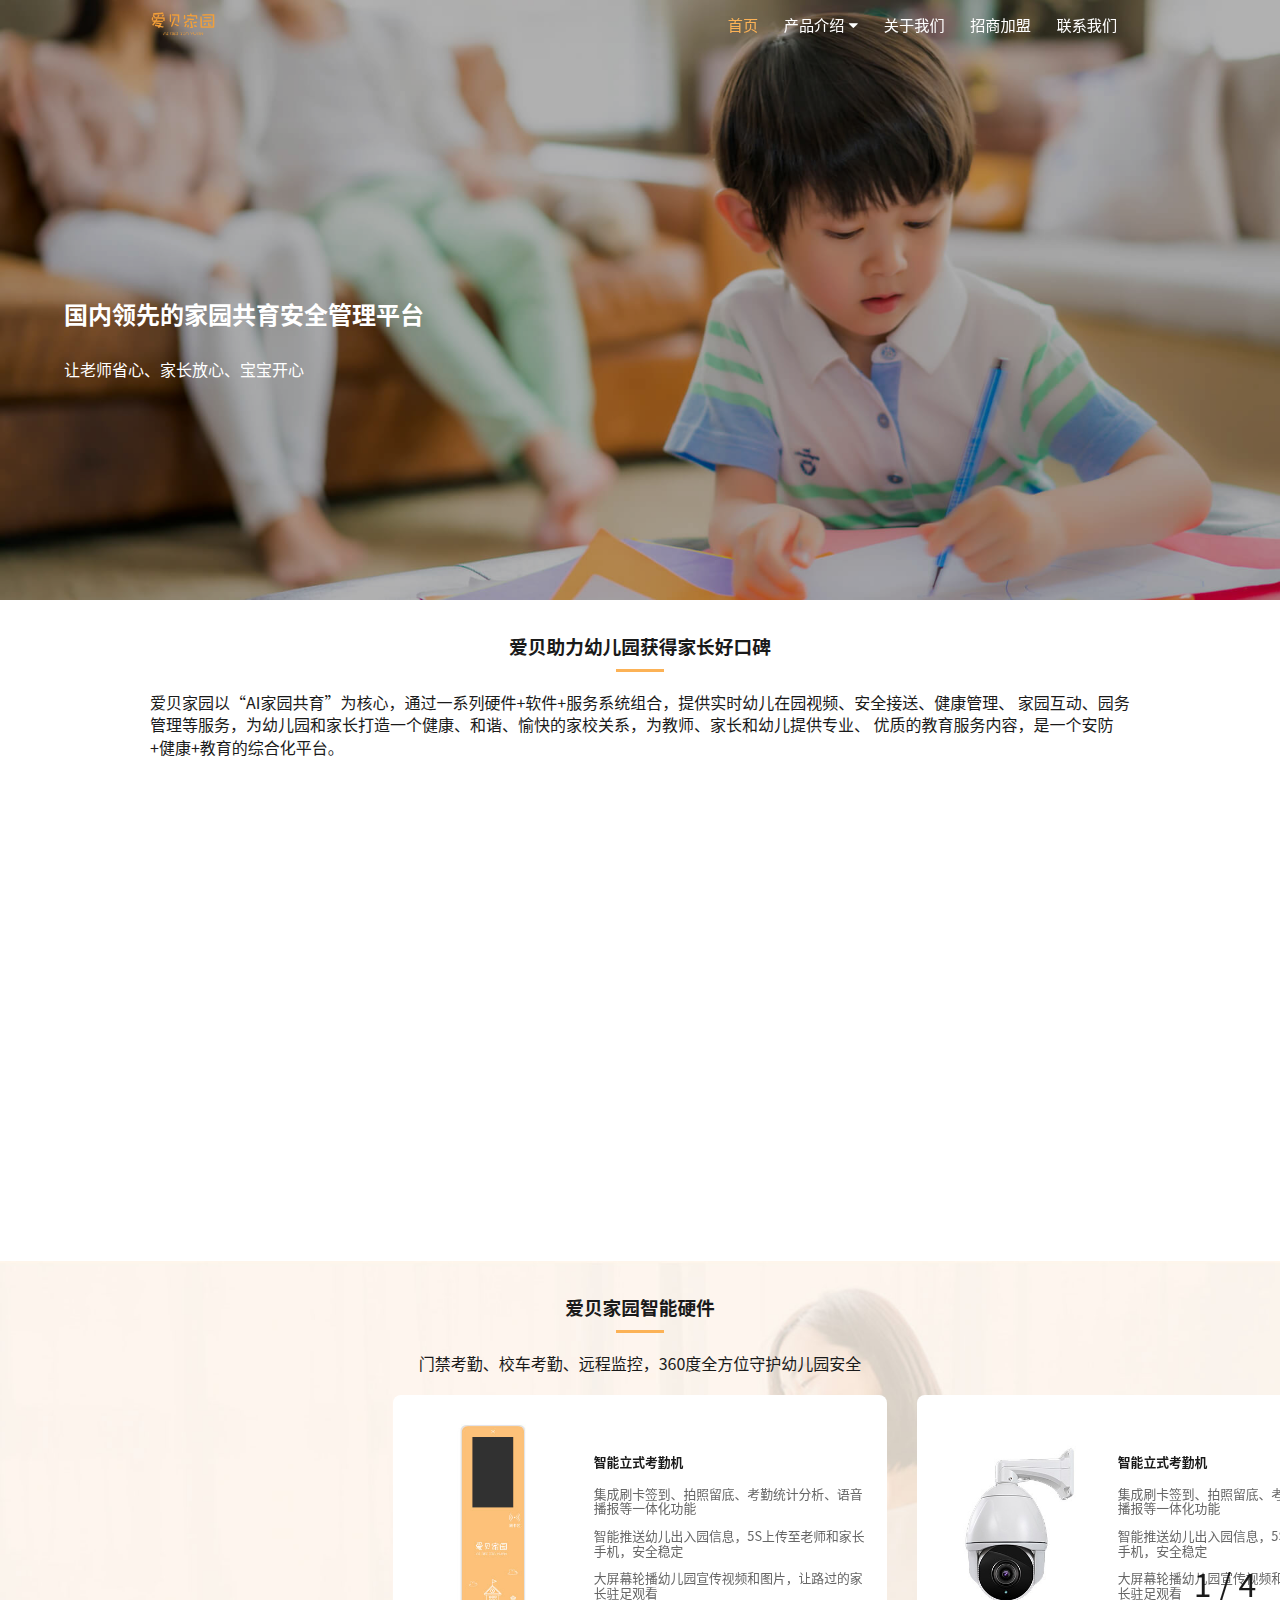
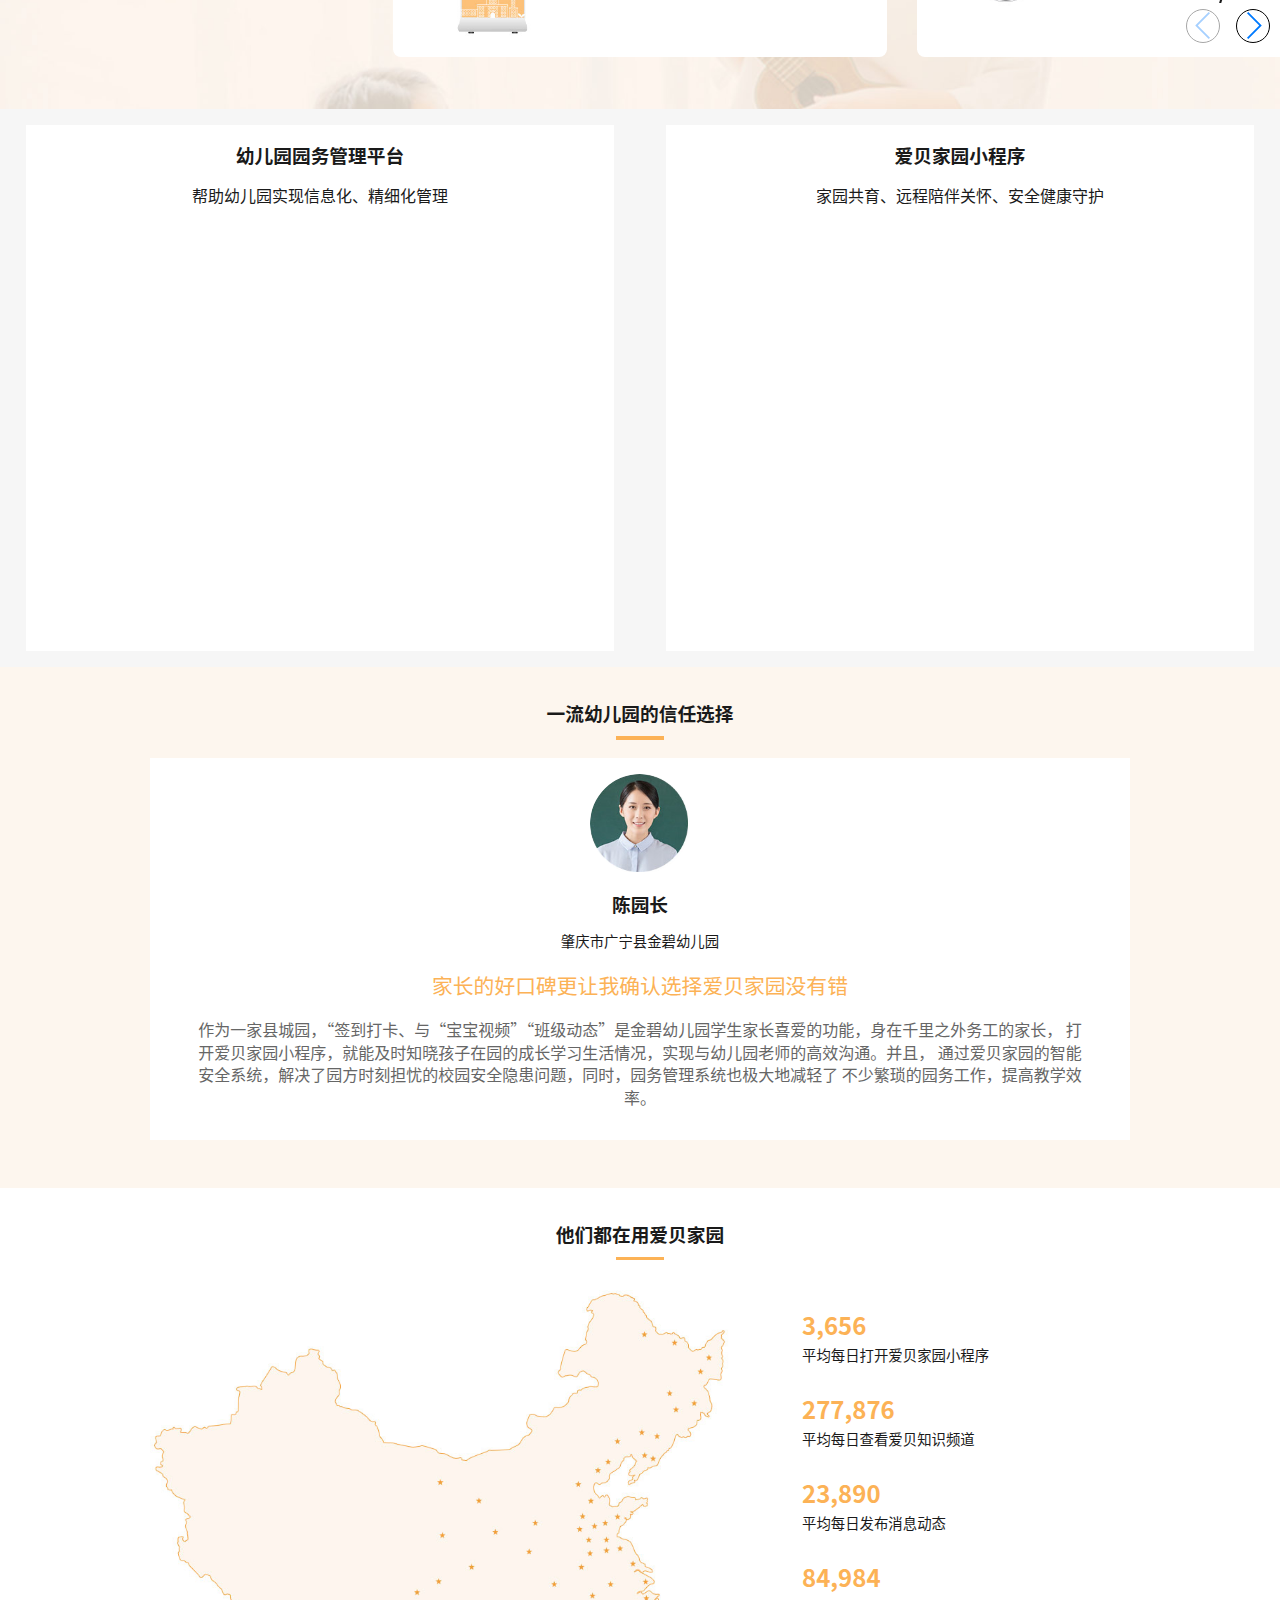
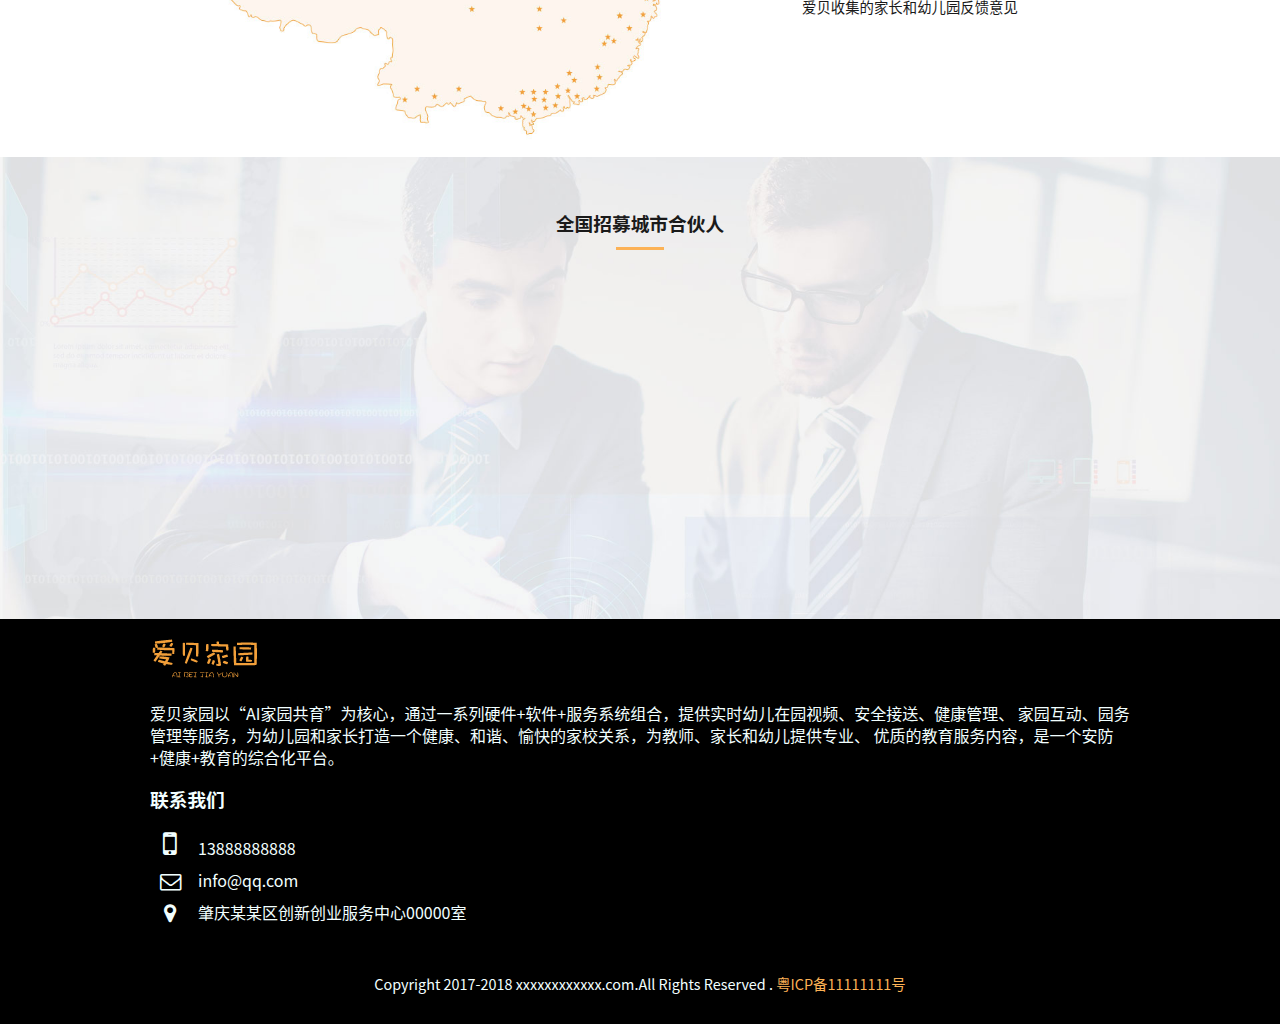
<file: index.html>
<!DOCTYPE html>
<html lang="en">
<head>
    <meta charset="UTF-8">
    <meta name="viewport" content="width=device-width, initial-scale=1.0">
    <meta http-equiv="X-UA-Compatible" content="ie=edge">
    <title>爱贝家园——国内口碑最佳的幼教+家园共育安全管理平台</title>
    <meta name="description" content="爱贝家园，幼教小程序，幼教，爱贝，是集幼儿园远程监控、学生打卡考勤、教师打卡考勤、校园通知、校园新闻、作业、食谱等一身的家园、家校互动平台，为家长与老师提供交流平台，让家长时刻都陪伴在宝贝身边，共同成长。">
    <meta name="keywords" content="爱贝家园，幼教小程序，幼教，爱贝,智慧幼儿园,家园互动,家园共育,家校互动,宝贝在线,幼儿园监控,幼儿园远程监控,幼儿园管理系统,幼儿园,智慧幼儿园，幼儿园平台">
    <link href="http://netdna.bootstrapcdn.com/font-awesome/4.7.0/css/font-awesome.min.css" rel="stylesheet">
    <link rel="stylesheet" href="./css/normalize.css">
    <link rel="stylesheet" href="./css/swiper.min.css">
    <link rel="stylesheet" href="./css/reset.css">
    <link rel="stylesheet" href="./css/index.css">
    <link rel="icon" href="img/title.ico" type="image/x-icon">
    <script src="./js/swiper.min.js"></script>
    <script src="./js/index.js"></script>
</head>
<body>
    <header class="nav_bar">
        <div class="container">
            <img  class="logo" src="./img/logo.png" alt="">
            <ul class="row list" id="list">
                <li class="item active">
                    <a href="index.html">首页</a>
                </li>
                <li class="item">
                    <a href="javascript:;" class="sub_list">产品介绍<i class="fa fa-caret-down" id="down" aria-hidden="true"></i></a>
                    <ul>
                        <li>
                            <a href="ai.html">智能硬件</a>
                        </li>
                        <li>
                            <a href="sys.html">园务管理平台</a>
                        </li>
                        <li>
                            <a href="minapp.html">爱贝家园小程序</a>
                        </li>
                    </ul>
                </li>
                <li class="item">
                    <a href="about.html">关于我们</a>
                </li>
                <li class="item">
                    <a href="#six">招商加盟</a>
                </li>
                <li class="item">
                    <a href="#footer">联系我们</a>
                </li>
            </ul>
        </div>
        <div class="menus" id="menus">
            <i class="fa fa-navicon fa-lg"></i>
        </div>
    </header>
    <div class="content">
        <div class="banner" id="banner">
            <img src="./img/banner.jpg" alt="">
            <div class="title">
                <h4>国内领先的家园共育安全管理平台</h4>
                <p>让老师省心、家长放心、宝宝开心</p>
            </div>
        </div>
        <section class="row one">
            <div class="container">
                <h3 class="one_title">爱贝助力幼儿园获得家长好口碑</h3>
                <p class="one_info">
                    爱贝家园以“AI家园共育”为核心，通过一系列硬件+软件+服务系统组合，提供实时幼儿在园视频、安全接送、健康管理、
                    家园互动、园务管理等服务，为幼儿园和家长打造一个健康、和谐、愉快的家校关系，为教师、家长和幼儿提供专业、
                    优质的教育服务内容，是一个安防+健康+教育的综合化平台。
                </p>
                <div class="one_pic">
                    <img class="move one_fadeIn" data-animation="fadeOut" src="./img/one.jpg" alt="">
                </div>
            </div>
        </section>
        <section class="row two">
            <div class="container">
                <h3 class="two_title">爱贝家园智能硬件</h3>
                <p class="two_info">
                    门禁考勤、校车考勤、远程监控，360度全方位守护幼儿园安全
                </p>
            </div>
            <div class="swiper-container">
                <div class="swiper-wrapper">
                    <div class="swiper-slide">
                        <div class="content">
                            <img src="./img/swiper1.jpg" alt="">
                            <div class="txt">
                                <h4>智能立式考勤机</h4>
                                <p>集成刷卡签到、拍照留底、考勤统计分析、语音播报等一体化功能</p>
                                <p>智能推送幼儿出入园信息，5S上传至老师和家长手机，安全稳定</p>
                                <p>大屏幕轮播幼儿园宣传视频和图片，让路过的家长驻足观看</p>
                            </div>
                        </div>
                    </div>
                    <div class="swiper-slide">
                        <div class="content">
                            <img src="./img/swiper2.jpg" alt="">
                            <div class="txt">
                                <h4>智能立式考勤机</h4>
                                <p>集成刷卡签到、拍照留底、考勤统计分析、语音播报等一体化功能</p>
                                <p>智能推送幼儿出入园信息，5S上传至老师和家长手机，安全稳定</p>
                                <p>大屏幕轮播幼儿园宣传视频和图片，让路过的家长驻足观看</p>
                            </div>
                        </div>
                    </div>
                    <div class="swiper-slide">
                        <div class="content">
                            <img src="./img/swiper3.jpg" alt="">
                            <div class="txt">
                                <h4>智能立式考勤机</h4>
                                <p>集成刷卡签到、拍照留底、考勤统计分析、语音播报等一体化功能</p>
                                <p>智能推送幼儿出入园信息，5S上传至老师和家长手机，安全稳定</p>
                                <p>大屏幕轮播幼儿园宣传视频和图片，让路过的家长驻足观看</p>
                            </div>
                        </div>
                    </div>
                    <div class="swiper-slide">
                        <div class="content">
                            <img src="./img/swiper4.jpg" alt="">
                            <div class="txt">
                                <h4>智能立式考勤机</h4>
                                <p>集成刷卡签到、拍照留底、考勤统计分析、语音播报等一体化功能</p>
                                <p>智能推送幼儿出入园信息，5S上传至老师和家长手机，安全稳定</p>
                                <p>大屏幕轮播幼儿园宣传视频和图片，让路过的家长驻足观看</p>
                            </div>
                        </div>
                    </div>
                </div>
                <div class="swiper-pagination MyClass"></div>
                <div class="swiper-button-next"></div>
                <div class="swiper-button-prev"></div>
            </div>
        </section>
        <section class="row three">
            <div class="left">
                <h3 class="three_title">幼儿园园务管理平台</h3>
                <p class="three_info">
                    帮助幼儿园实现信息化、精细化管理
                </p>
                <div class="three_pic">
                    <img class="move three_fadeIn_left" data-animation="fadeOut" src="./img/three-left.jpg" alt="">
                </div>
            </div>
            <div class="right">
                <h3 class="three_title">爱贝家园小程序</h3>
                <p class="three_info">
                    家园共育、远程陪伴关怀、安全健康守护
                </p>
                <div class="three_pic">
                    <img class="move three_fadeIn_right" data-animation="fadeOut" src="./img/three-right.jpg" alt="">
                </div>
            </div>
        </section>
        <section class="row four">
            <div class="container">
                <h3 class="four_title">一流幼儿园的信任选择</h3>
                <div class="four_content">
                    <div class="user">
                        <img src="./img/user.jpg" alt="">
                    </div>
                    <h3 class="user_name">陈园长</h3>
                    <p class="user_address">肇庆市广宁县金碧幼儿园</p>
                    <p class="user_info">家长的好口碑更让我确认选择爱贝家园没有错</p>
                    <p class="user_detail">
                        作为一家县城园，“签到打卡、与“宝宝视频”“班级动态”是金碧幼儿园学生家长喜爱的功能，身在千里之外务工的家长，
                        打开爱贝家园小程序，就能及时知晓孩子在园的成长学习生活情况，实现与幼儿园老师的高效沟通。并且， 
                        通过爱贝家园的智能安全系统，解决了园方时刻担忧的校园安全隐患问题，同时，园务管理系统也极大地减轻了
                        不少繁琐的园务工作，提高教学效率。
                    </p>
                </div>
            </div>
        </section>
        <section class="row five">
            <div class="container">
                <h3 class="five_title">他们都在用爱贝家园</h3>
                <img class="picmap" src="./img/map.jpg" alt="">
                <div class="data">
                    <ul>
                        <li>
                            <h2>3,656</h2>
                            <p>平均每日打开爱贝家园小程序</p>
                        </li>
                        <li>
                            <h2>277,876</h2>
                            <p>平均每日查看爱贝知识频道</p>
                        </li>
                        <li>
                            <h2>23,890</h2>
                            <p>平均每日发布消息动态</p>
                        </li>
                        <li>
                            <h2>84,984</h2>
                            <p>爱贝收集的家长和幼儿园反馈意见</p>
                        </li>
                    </ul>
                </div>
            </div>
        </section>
        <section class="row six" id="six">
            <div class="container">
                <h3 class="six_title">全国招募城市合伙人</h3>
                <div class="move box six_fadeIn_left" data-animation="fadeOut">
                    <img src="./img/box1.jpg" alt="">
                    <p class="box_title">市场规模巨大</p>
                    <p class="box_text">二胎开放后，每年新增幼儿2000万，互联网时代，幼儿园急需信息化管理平台</p>
                </div>
                <div class="move box six_fadeIn_center" data-animation="fadeOut">
                    <img src="./img/box2.jpg" alt="">
                    <p class="box_title">政府提供 政策指引</p>
                    <p class="box_text">政府提倡的开放式教学方式已经普及，学前教育高端市场差异化竞争才能构建高品质幼儿园</p>
                </div>
                <div class="move box six_fadeIn_right" data-animation="fadeOut">
                    <img src="./img/box3.jpg" alt="">
                    <p class="box_title">专业培训 快速拓展</p>
                    <p class="box_text">总部完善提供专业的市场拓展培营销培训、强大的技术实力支撑</p>
                </div>
            </div>
        </section>
    </div>
    <footer class="footer" id="footer">
        <div class="container">
            <img  class="logo" src="./img/logo.png" alt="">
            <p class="info">
                爱贝家园以“AI家园共育”为核心，通过一系列硬件+软件+服务系统组合，提供实时幼儿在园视频、安全接送、健康管理、
                家园互动、园务管理等服务，为幼儿园和家长打造一个健康、和谐、愉快的家校关系，为教师、家长和幼儿提供专业、
                优质的教育服务内容，是一个安防+健康+教育的综合化平台。
            </p>
            <h3>联系我们</h3>
            <ul class="contact-list">
                <li><div><i class="fa fa-mobile fa-2x"></i></div></i>13888888888</li>
                <li><div><i class="fa fa-envelope-o fa-lg"></i></div>info@qq.com</li>
                <li><div><i class="fa fa-map-marker fa-lg"></i></div>肇庆某某区创新创业服务中心00000室</li>
            </ul>
            <div class="copyright">
                Copyright 2017-2018 xxxxxxxxxxxx.com.All Rights Reserved . 
                <a class="b " href="http://www.miitbeian.gov.cn/ " target="_blank ">粤ICP备11111111号</a>
            </div>
        </div>
    </footer>
    <script>
        var swiper = {};
        if(window.innerWidth > 768){
            showSwiper({
            dom : ".swiper-container",
            slidesPerView : 2.5,
            spaceBetween : 30
            });
        }else{
            showSwiper({
            dom : ".swiper-container",
            slidesPerView : 1,
            spaceBetween : 0
            });
        }
        window.onresize = function () { 
            if(window.innerWidth < 768){
            //清除swiper
            swiper.destroy(true, true)
            showSwiper({
                dom : ".swiper-container",
                slidesPerView : 1,
                spaceBetween : 0
            });
        }else{
            swiper.destroy(true, true)
            showSwiper({
                dom : ".swiper-container",
                slidesPerView : 2.5,
                spaceBetween : 30
            });
        };
        }
        //初始化动画
        isScroll.init('.move');
    </script>
</body>
</html>
</file>
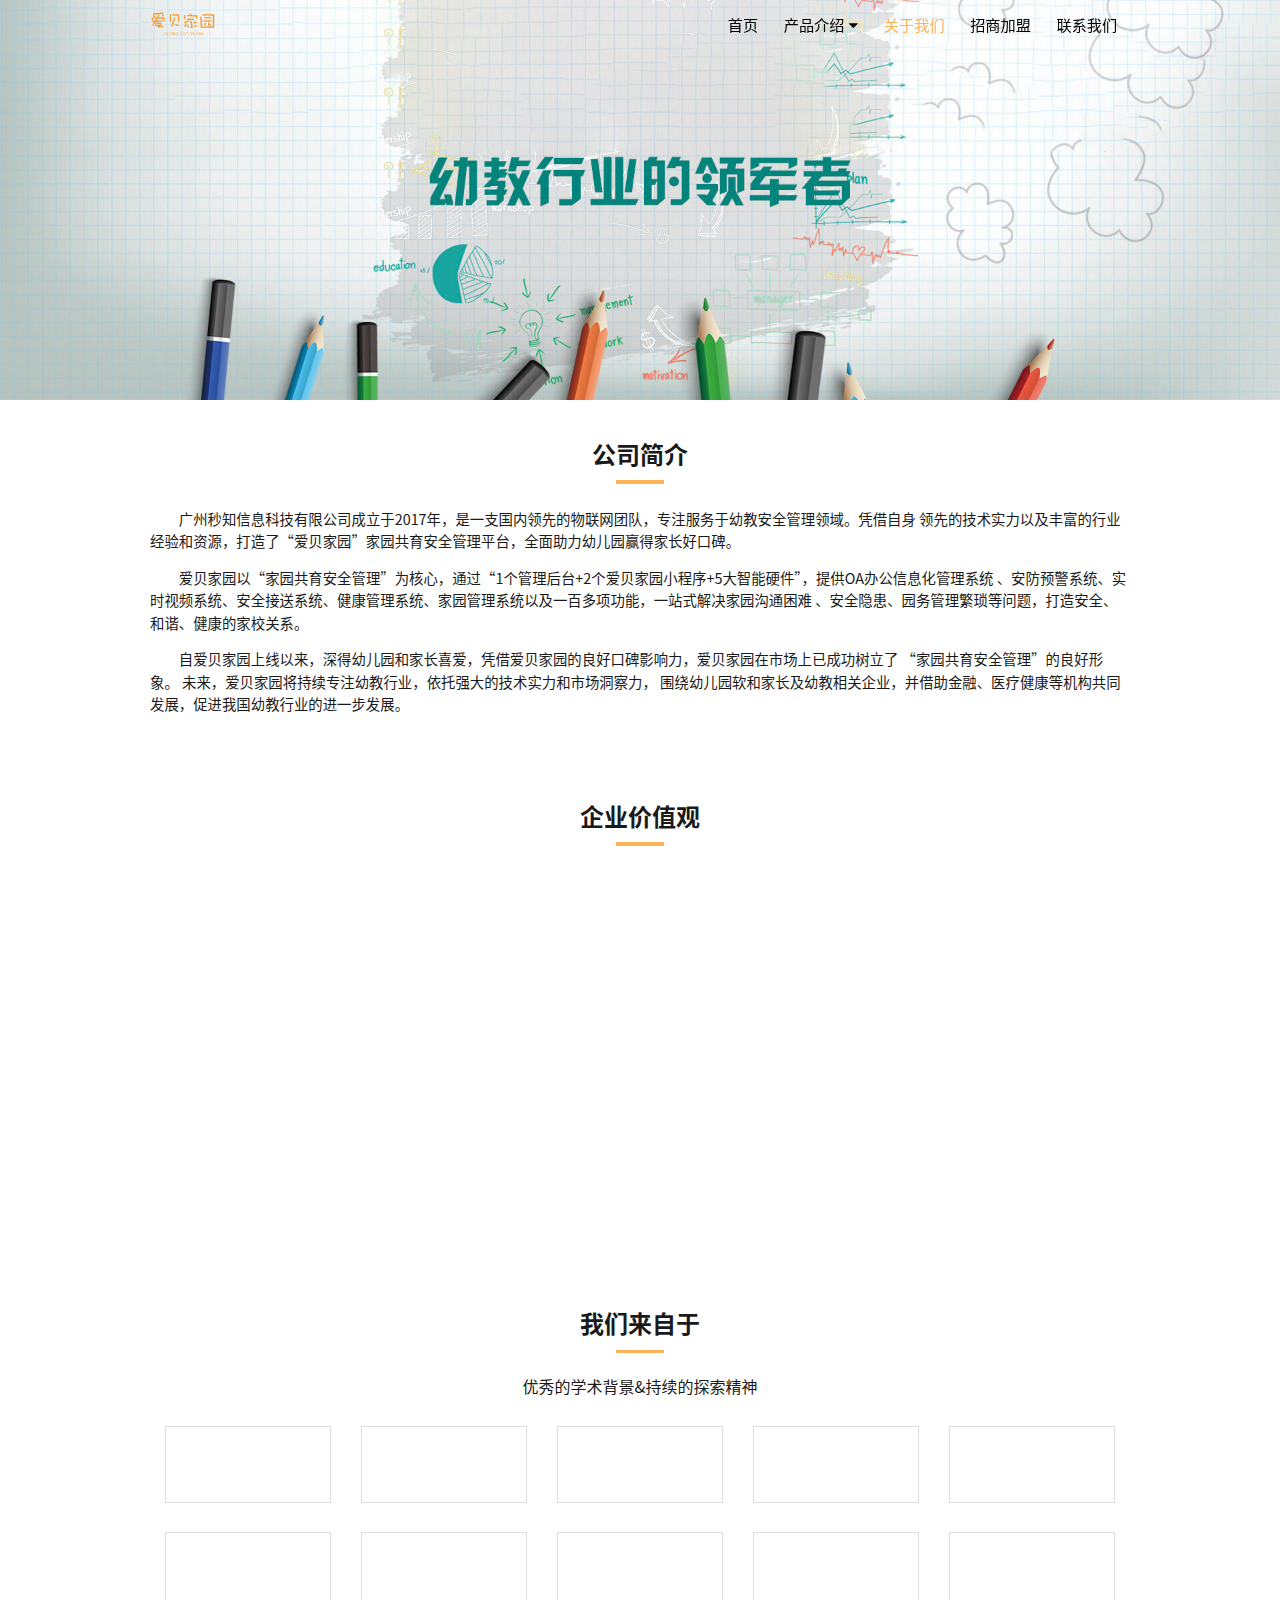
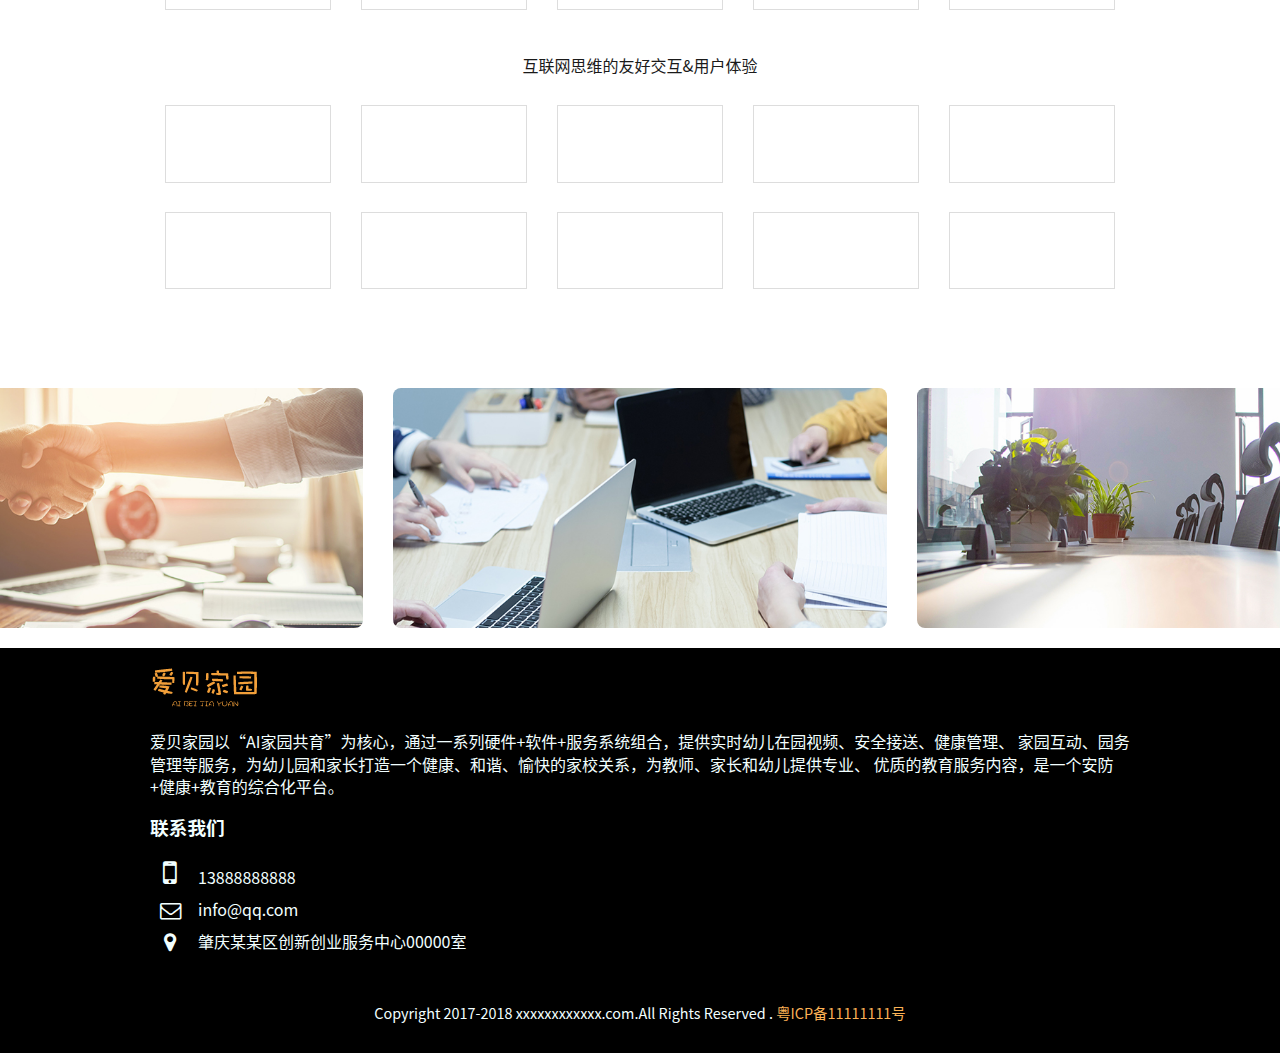
<file: about.html>
<!DOCTYPE html>
<html lang="en">
<head>
    <meta charset="UTF-8">
    <meta name="viewport" content="width=device-width, initial-scale=1.0">
    <meta http-equiv="X-UA-Compatible" content="ie=edge">
    <title>爱贝家园-关于我们</title>
    <meta name="description" content="爱贝家园，幼教小程序，幼教，爱贝，是集幼儿园远程监控、学生打卡考勤、教师打卡考勤、校园通知、校园新闻、作业、食谱等一身的家园、家校互动平台，为家长与老师提供交流平台，让家长时刻都陪伴在宝贝身边，共同成长。">
    <meta name="keywords" content="爱贝家园，幼教小程序，幼教，爱贝,智慧幼儿园,家园互动,家园共育,家校互动,宝贝在线,幼儿园监控,幼儿园远程监控,幼儿园管理系统,幼儿园,智慧幼儿园，幼儿园平台">
    <link href="http://netdna.bootstrapcdn.com/font-awesome/4.7.0/css/font-awesome.min.css" rel="stylesheet">
    <link rel="stylesheet" href="./css/normalize.css">
    <link rel="stylesheet" href="./css/swiper.min.css">
    <link rel="stylesheet" href="./css/reset.css">
    <link rel="stylesheet" href="./css/about.css">
    <link rel="icon" href="img/title.ico" type="image/x-icon">
    <script src="./js/swiper.min.js"></script>
    <script src="./js/index.js"></script>
</head>
<body>
    <header class="nav_bar">
        <div class="container">
            <img  class="logo" src="./img/logo.png" alt="">
            <ul class="row list" id="list">
                <li class="item">
                    <a href="index.html">首页</a>
                </li>
                <li class="item">
                    <a href="javascript:;" class="sub_list">产品介绍<i class="fa fa-caret-down" id="down" aria-hidden="true"></i></a>
                    <ul>
                        <li>
                            <a href="ai.html">智能硬件</a>
                        </li>
                        <li>
                            <a href="sys.html">园务管理平台</a>
                        </li>
                        <li>
                            <a href="minapp.html">爱贝家园小程序</a>
                        </li>
                    </ul>
                </li>
                <li class="item active">
                    <a href="about.html">关于我们</a>
                </li>
                <li class="item">
                    <a href="index.html#six">招商加盟</a>
                </li>
                <li class="item">
                    <a href="#footer">联系我们</a>
                </li>
            </ul>
        </div>
        <div class="menus" id="menus">
            <i class="fa fa-navicon fa-lg"></i>
        </div>
    </header>
    <div class="content">
        <div class="banner" id="banner">
            <img src="./img/about-banner.jpg" alt="">
        </div>
        <section class="row one">
            <div class="container">
                <h3 class="one_title">公司简介</h3>
                <p class="one_info">
                    广州秒知信息科技有限公司成立于2017年，是一支国内领先的物联网团队，专注服务于幼教安全管理领域。凭借自身
                    领先的技术实力以及丰富的行业经验和资源，打造了“爱贝家园”家园共育安全管理平台，全面助力幼儿园赢得家长好口碑。
                </p>
                <p class="one_info">
                    爱贝家园以“家园共育安全管理”为核心，通过“1个管理后台+2个爱贝家园小程序+5大智能硬件”，提供OA办公信息化管理系统
                    、安防预警系统、实时视频系统、安全接送系统、健康管理系统、家园管理系统以及一百多项功能，一站式解决家园沟通困难
                    、安全隐患、园务管理繁琐等问题，打造安全、和谐、健康的家校关系。
                </p>
                <p class="one_info">
                    自爱贝家园上线以来，深得幼儿园和家长喜爱，凭借爱贝家园的良好口碑影响力，爱贝家园在市场上已成功树立了 
                    “家园共育安全管理”的良好形象。 未来，爱贝家园将持续专注幼教行业，依托强大的技术实力和市场洞察力，
                    围绕幼儿园软和家长及幼教相关企业，并借助金融、医疗健康等机构共同发展，促进我国幼教行业的进一步发展。
                </p>
            </div>
        </section>
        <section class="row two">
            <div class="container">
                <h3 class="two_title">企业价值观</h3>
                <div class="move box two_fadeIn_left" data-animation="fadeOut">
                    <img src="./img/about-two1.jpg" alt="">
                    <p class="box_title">市场规模巨大</p>
                </div>
                <div class="move box two_fadeIn_center" data-animation="fadeOut">
                    <img src="./img/about-two2.jpg" alt="">
                    <p class="box_title">政府提供 政策指引</p>
                </div>
                <div class="move box two_fadeIn_right" data-animation="fadeOut">
                    <img src="./img/about-two3.jpg" alt="">
                    <p class="box_title">专业培训 快速拓展</p>
                </div>
            </div>
        </section>
        <section class="row three">
            <div class="container">
                <h3 class="three_title">我们来自于</h3>
                <p class="three_info">
                    优秀的学术背景&持续的探索精神
                </p>
                <div class="school row">
                    <div class="pic">
                        <img class="move three_fadeIn" data-animation="fadeOut" src="./img/beijing.jpg" alt="">
                    </div>
                    <div class="pic">
                        <img class="move three_fadeIn" data-animation="fadeOut" src="./img/beijing.jpg" alt="">
                    </div>
                    <div class="pic">
                        <img class="move three_fadeIn" data-animation="fadeOut" src="./img/beijing.jpg" alt="">
                    </div>
                    <div class="pic">
                        <img class="move three_fadeIn" data-animation="fadeOut" src="./img/beijing.jpg" alt="">
                    </div>
                    <div class="pic">
                        <img class="move three_fadeIn" data-animation="fadeOut" src="./img/beijing.jpg" alt="">
                    </div>
                    <div class="pic">
                        <img class="move three_fadeIn" data-animation="fadeOut" src="./img/beijing.jpg" alt="">
                    </div>
                    <div class="pic">
                        <img class="move three_fadeIn" data-animation="fadeOut" src="./img/beijing.jpg" alt="">
                    </div>
                    <div class="pic">
                        <img class="move three_fadeIn" data-animation="fadeOut" src="./img/beijing.jpg" alt="">
                    </div>
                    <div class="pic">
                        <img class="move three_fadeIn" data-animation="fadeOut" src="./img/beijing.jpg" alt="">
                    </div>
                    <div class="pic">
                        <img class="move three_fadeIn" data-animation="fadeOut" src="./img/beijing.jpg" alt="">
                    </div>
                </div>
                <p class="three_info">
                    互联网思维的友好交互&用户体验
                </p>
                <div class="it row">
                    <div class="pic">
                        <img class="move three_fadeIn" data-animation="fadeOut" src="./img/baidu.jpg" alt="">
                    </div>
                    <div class="pic">
                        <img class="move three_fadeIn" data-animation="fadeOut" src="./img/baidu.jpg" alt="">
                    </div>
                    <div class="pic">
                        <img class="move three_fadeIn" data-animation="fadeOut" src="./img/baidu.jpg" alt="">
                    </div>
                    <div class="pic">
                        <img class="move three_fadeIn" data-animation="fadeOut" src="./img/baidu.jpg" alt="">
                    </div>
                    <div class="pic">
                        <img class="move three_fadeIn" data-animation="fadeOut" src="./img/baidu.jpg" alt="">
                    </div>
                    <div class="pic">
                        <img class="move three_fadeIn" data-animation="fadeOut" src="./img/baidu.jpg" alt="">
                    </div>
                    <div class="pic">
                        <img class="move three_fadeIn" data-animation="fadeOut" src="./img/baidu.jpg" alt="">
                    </div>
                    <div class="pic">
                        <img class="move three_fadeIn" data-animation="fadeOut" src="./img/baidu.jpg" alt="">
                    </div>
                    <div class="pic">
                        <img class="move three_fadeIn" data-animation="fadeOut" src="./img/baidu.jpg" alt="">
                    </div>
                    <div class="pic">
                        <img class="move three_fadeIn" data-animation="fadeOut" src="./img/baidu.jpg" alt="">
                    </div>
                </div>
            </div>
        </section>
        <section class="row four">
            <div class="swiper-container">
                <div class="swiper-wrapper">
                    <div class="swiper-slide">
                        <div class="content">
                            <img src="./img/about-swiper1.jpg" alt="">
                        </div>
                    </div>
                    <div class="swiper-slide">
                        <div class="content">
                            <img src="./img/about-swiper2.jpg" alt="">
                        </div>
                    </div>
                    <div class="swiper-slide">
                        <div class="content">
                            <img src="./img/about-swiper3.jpg" alt="">
                        </div>
                    </div>
                </div>
            </div>
        </section>
    </div>
    <footer class="footer" id="footer">
        <div class="container">
            <img  class="logo" src="./img/logo.png" alt="">
            <p class="info">
                爱贝家园以“AI家园共育”为核心，通过一系列硬件+软件+服务系统组合，提供实时幼儿在园视频、安全接送、健康管理、
                家园互动、园务管理等服务，为幼儿园和家长打造一个健康、和谐、愉快的家校关系，为教师、家长和幼儿提供专业、
                优质的教育服务内容，是一个安防+健康+教育的综合化平台。
            </p>
            <h3>联系我们</h3>
            <ul class="contact-list">
                <li><div><i class="fa fa-mobile fa-2x"></i></div></i>13888888888</li>
                <li><div><i class="fa fa-envelope-o fa-lg"></i></div>info@qq.com</li>
                <li><div><i class="fa fa-map-marker fa-lg"></i></div>肇庆某某区创新创业服务中心00000室</li>
            </ul>
            <div class="copyright">
                Copyright 2017-2018 xxxxxxxxxxxx.com.All Rights Reserved . 
                <a class="b " href="http://www.miitbeian.gov.cn/ " target="_blank ">粤ICP备11111111号</a>
            </div>
        </div>
    </footer>
    <script>
        var swiper = {};
        if(window.innerWidth > 768){
            showSwiper({
            dom : ".swiper-container",
            slidesPerView : 2.5,
            spaceBetween : 30,
            loop : true
            });
        }else{
            showSwiper({
            dom : ".swiper-container",
            slidesPerView : 1,
            spaceBetween : 0,
            loop : true
            });
        }
        window.onresize = function () { 
            if(window.innerWidth < 768){
            //清除swiper
            swiper.destroy(true, true)
            showSwiper({
                dom : ".swiper-container",
                slidesPerView : 1,
                spaceBetween : 0,
                loop : true
            });
        }else{
            swiper.destroy(true, true)
            showSwiper({
                dom : ".swiper-container",
                slidesPerView : 2.5,
                spaceBetween : 30,
                loop : true
            });
        };
        }
        //初始化动画
        isScroll.init('.move');
    </script>
</body>
</html>
</file>
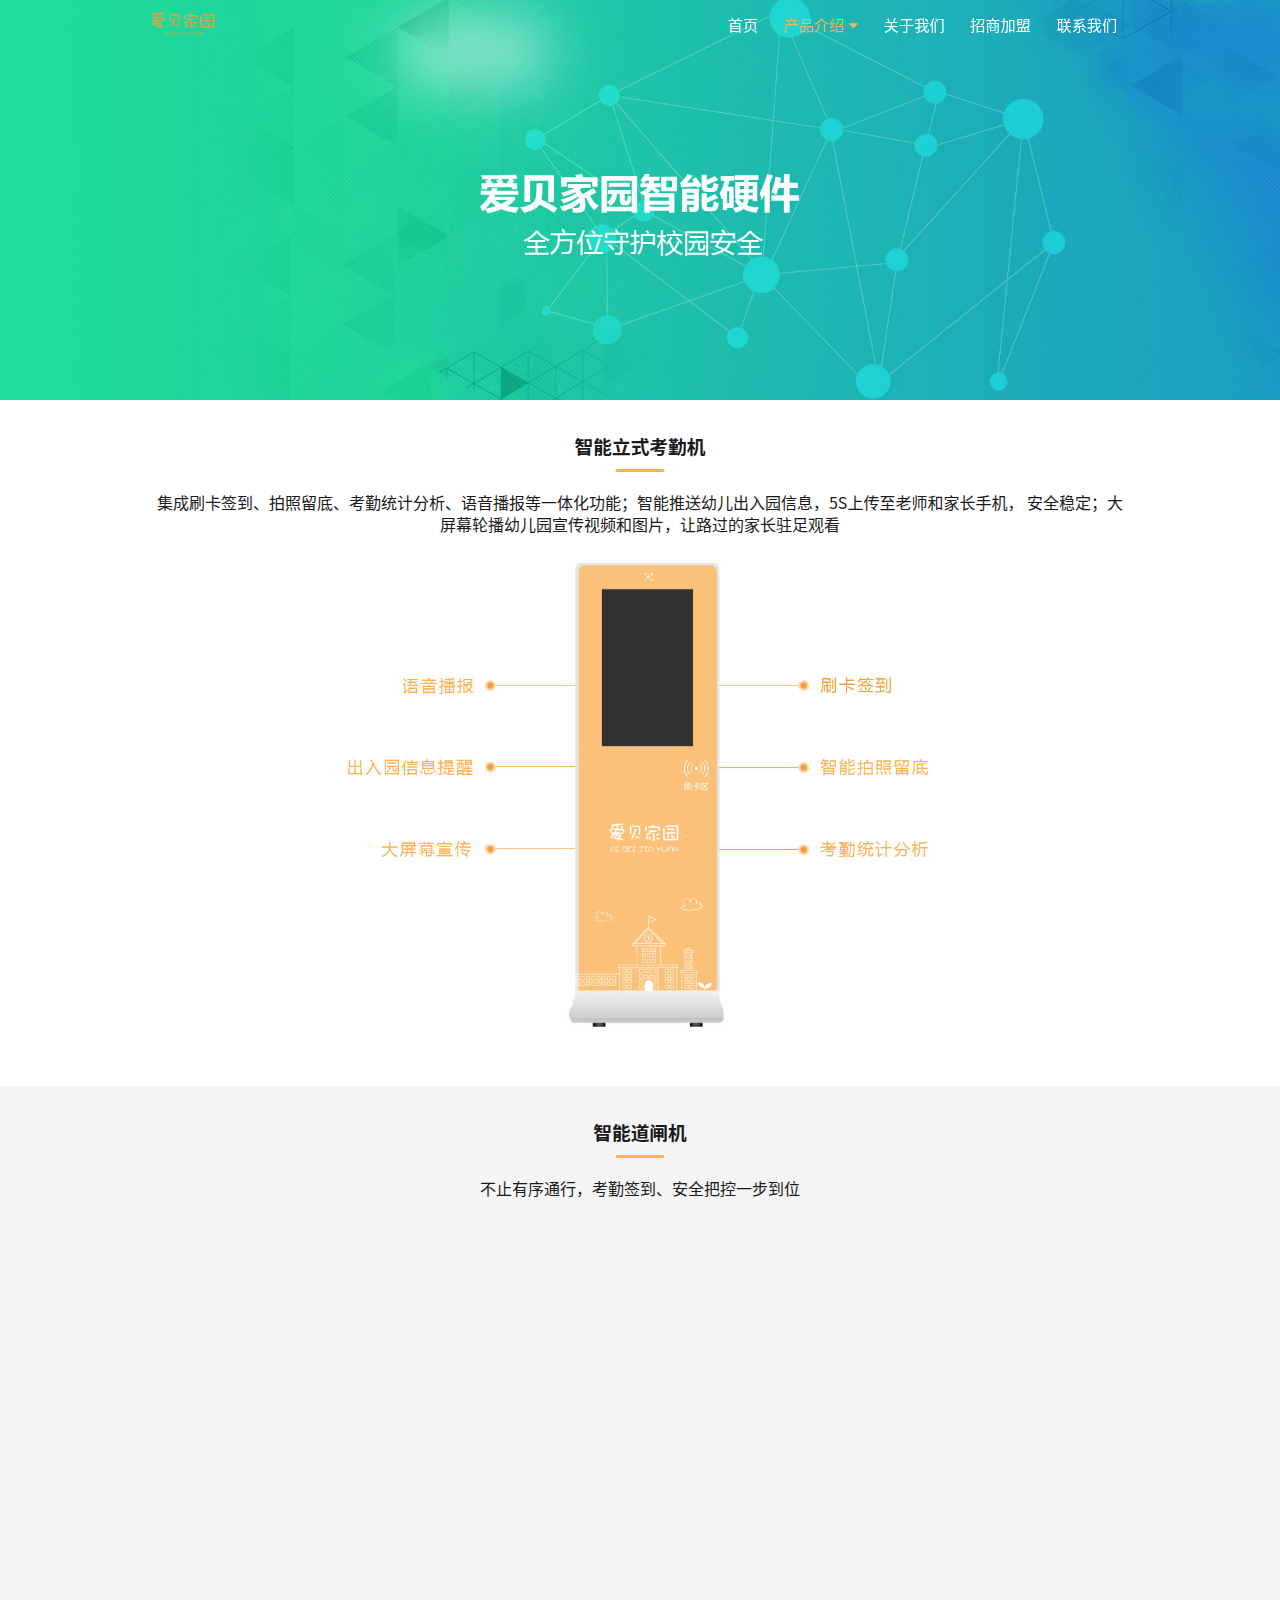
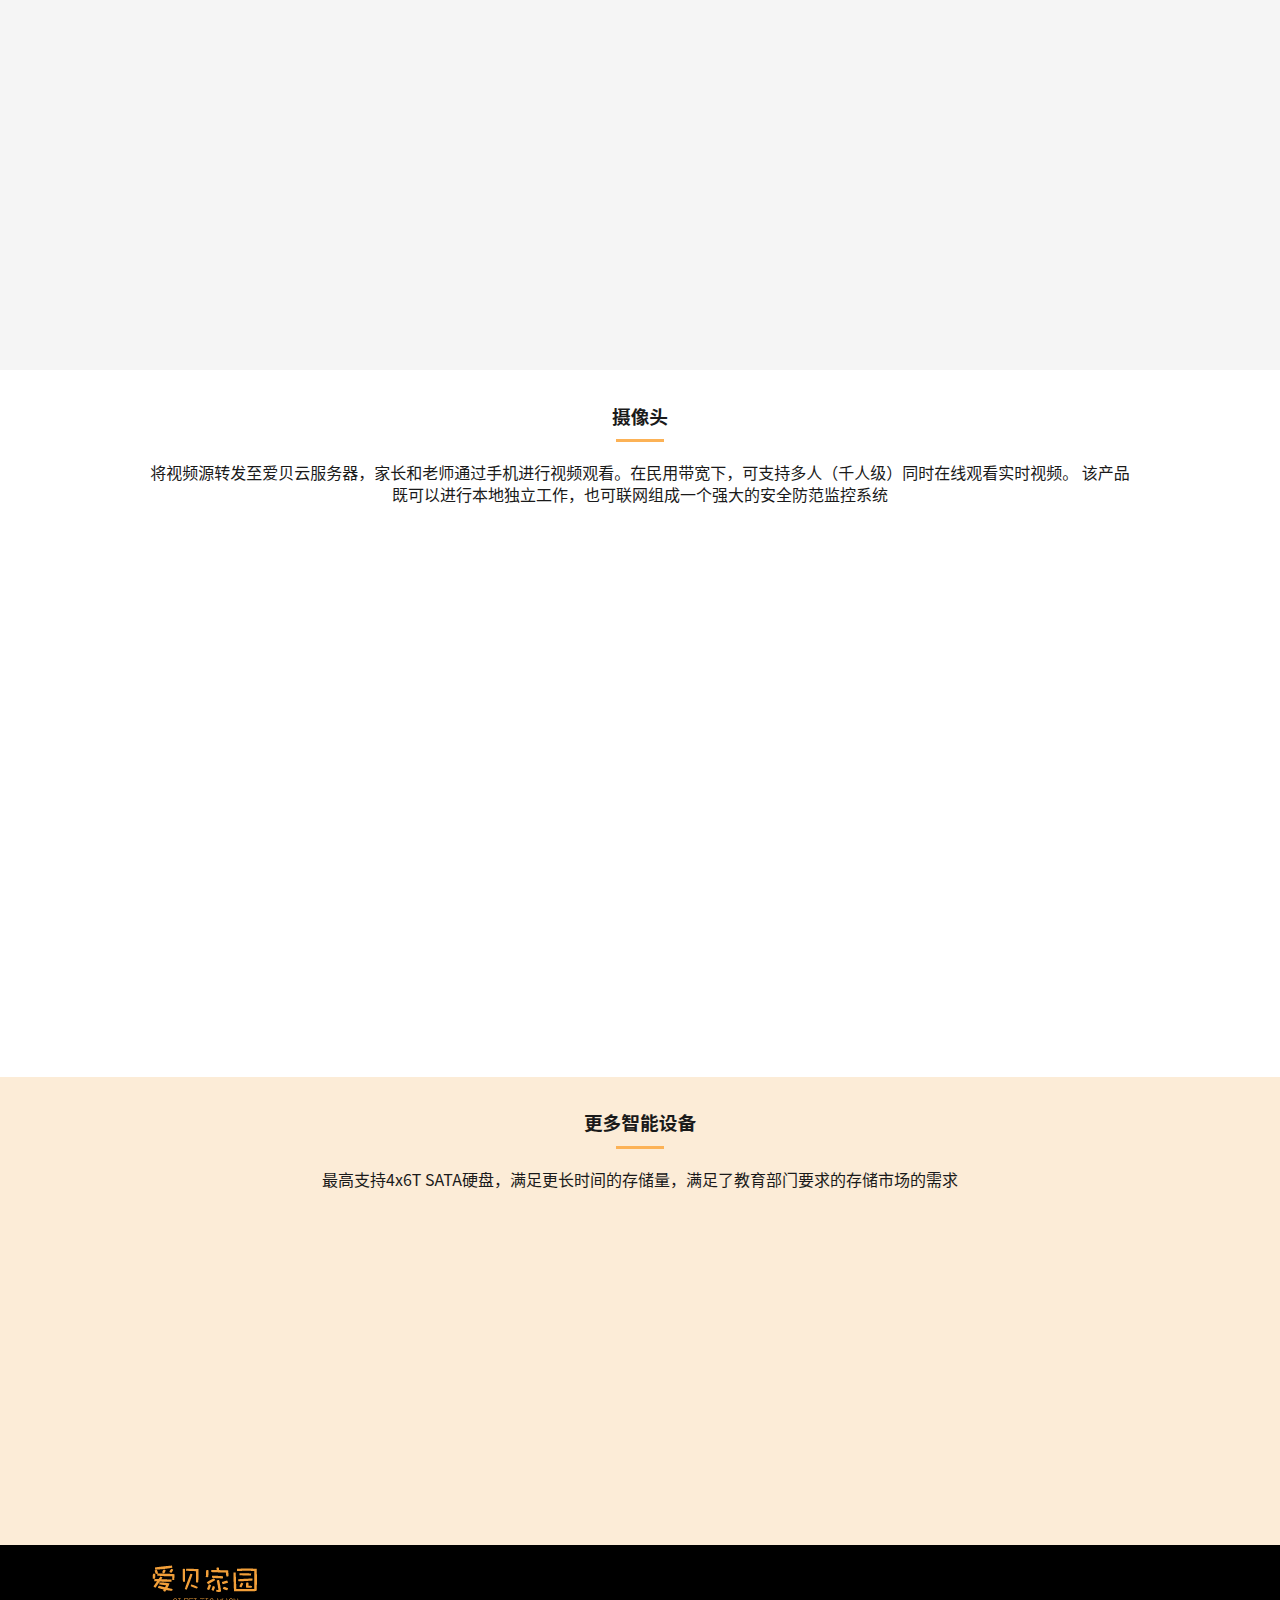
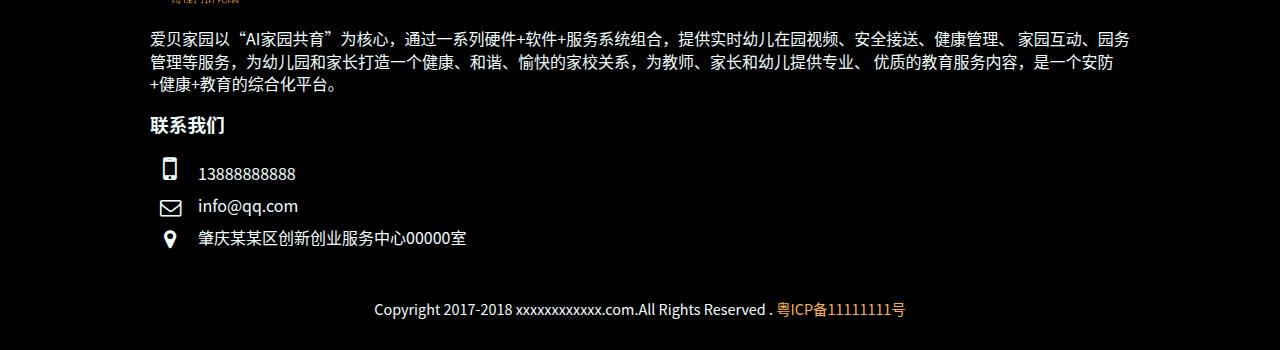
<file: ai.html>
<!DOCTYPE html>
<html lang="en">
<head>
    <meta charset="UTF-8">
    <meta name="viewport" content="width=device-width, initial-scale=1.0">
    <meta http-equiv="X-UA-Compatible" content="ie=edge">
    <title>爱贝家园-智能硬件</title>
    <meta name="description" content="爱贝家园，幼教小程序，幼教，爱贝，是集幼儿园远程监控、学生打卡考勤、教师打卡考勤、校园通知、校园新闻、作业、食谱等一身的家园、家校互动平台，为家长与老师提供交流平台，让家长时刻都陪伴在宝贝身边，共同成长。">
    <meta name="keywords" content="爱贝家园，幼教小程序，幼教，爱贝,智慧幼儿园,家园互动,家园共育,家校互动,宝贝在线,幼儿园监控,幼儿园远程监控,幼儿园管理系统,幼儿园,智慧幼儿园，幼儿园平台">
    <link href="http://netdna.bootstrapcdn.com/font-awesome/4.7.0/css/font-awesome.min.css" rel="stylesheet">
    <link rel="stylesheet" href="./css/normalize.css">
    <link rel="stylesheet" href="./css/reset.css">
    <link rel="stylesheet" href="./css/ai.css">
    <link rel="icon" href="img/title.ico" type="image/x-icon">
    <script src="./js/index.js"></script>
</head>
<body>
    <header class="nav_bar">
        <div class="container">
            <img  class="logo" src="./img/logo.png" alt="">
            <ul class="row list" id="list">
                <li class="item">
                    <a href="index.html">首页</a>
                </li>
                <li class="item active">
                    <a href="javascript:;" class="sub_list">产品介绍<i class="fa fa-caret-down" id="down" aria-hidden="true"></i></a>
                    <ul>
                        <li class="active">
                            <a href="ai.html">智能硬件</a>
                        </li>
                        <li>
                            <a href="sys.html">园务管理平台</a>
                        </li>
                        <li>
                            <a href="minapp.html">爱贝家园小程序</a>
                        </li>
                    </ul>
                </li>
                <li class="item">
                    <a href="about.html">关于我们</a>
                </li>
                <li class="item">
                    <a href="index.html#six">招商加盟</a>
                </li>
                <li class="item">
                    <a href="#footer">联系我们</a>
                </li>
            </ul>
        </div>
        <div class="menus" id="menus">
            <i class="fa fa-navicon fa-lg"></i>
        </div>
    </header>
    <div class="content">
        <div class="banner" id="banner">
            <img src="./img/ai-banner.jpg" alt="">
        </div>
        <section class="row one">
            <div class="container">
                <h3 class="one_title">智能立式考勤机</h3>
                <p class="one_info">
                    集成刷卡签到、拍照留底、考勤统计分析、语音播报等一体化功能；智能推送幼儿出入园信息，5S上传至老师和家长手机，
                    安全稳定；大屏幕轮播幼儿园宣传视频和图片，让路过的家长驻足观看
                </p>
                <div class="one_pic">
                    <img class="move one_fadeIn" data-animation="fadeOut" src="./img/ai-one1.jpg" alt="">
                </div>
            </div>
        </section>
        <section class="row two">
            <div class="container">
                <h3 class="two_title">智能道闸机</h3>
                <p class="two_info">
                    不止有序通行，考勤签到、安全把控一步到位
                </p>
                <div class="two_pic">
                    <img class="move two_fadeIn" data-animation="fadeOut" src="./img/ai-two.jpg" alt="">
                </div>
                <div class="move box two_fadeIn_left" data-animation="fadeOut">
                    <img src="./img/ai-two1.jpg" alt="">
                    <p class="box_title">考勤签到</p>
                    <p class="box_text">爱贝家园将考勤签到与安全防护道闸相结合，刷卡出入闸机，考勤自动统计，考勤信息同步推送到爱贝家园小程序。</p>
                </div>
                <div class="move box two_fadeIn_center" data-animation="fadeOut">
                    <img src="./img/ai-two1.jpg" alt="">
                    <p class="box_title">维护秩序 有序通行</p>
                    <p class="box_text">爱贝家园智能道闸机让家长有序排队进出，给你一个安全有序的幼儿园。</p>
                </div>
                <div class="move box two_fadeIn_right" data-animation="fadeOut">
                    <img src="./img/ai-two1.jpg" alt="">
                    <p class="box_title">智能拍摄 语音播报</p>
                    <p class="box_text">刷卡时，与高清摄像头联动抓拍，语音联动播报，限制外来人员进出，将安排隐患都隔在门外。</p>
                </div>
            </div>
        </section>
        <section class="row three">
            <div class="container">
                <h3 class="three_title">摄像头</h3>
                <p class="three_info">
                    将视频源转发至爱贝云服务器，家长和老师通过手机进行视频观看。在民用带宽下，可支持多人（千人级）同时在线观看实时视频。
                    该产品既可以进行本地独立工作，也可联网组成一个强大的安全防范监控系统
                </p>
                <div class="three_pic">
                    <img class="move three_fadeIn" data-animation="fadeOut" src="./img/ai-three.jpg" alt="">
                </div>
            </div>
        </section>
        <section class="row four" id="four">
            <div class="container">
                <h3 class="four_title">更多智能设备</h3>
                <p class="four_info">
                    最高支持4x6T SATA硬盘，满足更长时间的存储量，满足了教育部门要求的存储市场的需求
                </p>
                <div class="move box four_fadeIn_left" data-animation="fadeOut">
                    <img src="./img/ai-four1.jpg" alt="">
                    <p class="box_title">NVR</p>
                    <p class="box_text">最高支持4x6T SATA硬盘，满足更长时间的存储量，满足了教育部门要求的存储市场的需求。</p>
                </div>
                <div class="move box four_fadeIn_center" data-animation="fadeOut">
                    <img src="./img/ai-four1.jpg" alt="">
                    <p class="box_title">车载考勤机</p>
                    <p class="box_text">政府提倡的开放式教学方式已经普及，学前教育高端市场差异化竞争才能构建高品质幼儿园</p>
                </div>
                <div class="move box four_fadeIn_right" data-animation="fadeOut">
                    <img src="./img/ai-four1.jpg" alt="">
                    <p class="box_title">车载考勤机</p>
                    <p class="box_text">总部完善提供专业的市场拓展培营销培训、强大的技术实力支撑</p>
                </div>
            </div>
        </section>
    </div>
    <footer class="footer" id="footer">
        <div class="container">
            <img  class="logo" src="./img/logo.png" alt="">
            <p class="info">
                爱贝家园以“AI家园共育”为核心，通过一系列硬件+软件+服务系统组合，提供实时幼儿在园视频、安全接送、健康管理、
                家园互动、园务管理等服务，为幼儿园和家长打造一个健康、和谐、愉快的家校关系，为教师、家长和幼儿提供专业、
                优质的教育服务内容，是一个安防+健康+教育的综合化平台。
            </p>
            <h3>联系我们</h3>
            <ul class="contact-list">
                <li><div><i class="fa fa-mobile fa-2x"></i></div></i>13888888888</li>
                <li><div><i class="fa fa-envelope-o fa-lg"></i></div>info@qq.com</li>
                <li><div><i class="fa fa-map-marker fa-lg"></i></div>肇庆某某区创新创业服务中心00000室</li>
            </ul>
            <div class="copyright">
                Copyright 2017-2018 xxxxxxxxxxxx.com.All Rights Reserved . 
                <a class="b " href="http://www.miitbeian.gov.cn/ " target="_blank ">粤ICP备11111111号</a>
            </div>
        </div>
    </footer>
    <script>
        //初始化动画
        isScroll.init('.move');
    </script>
</body>
</html>
</file>
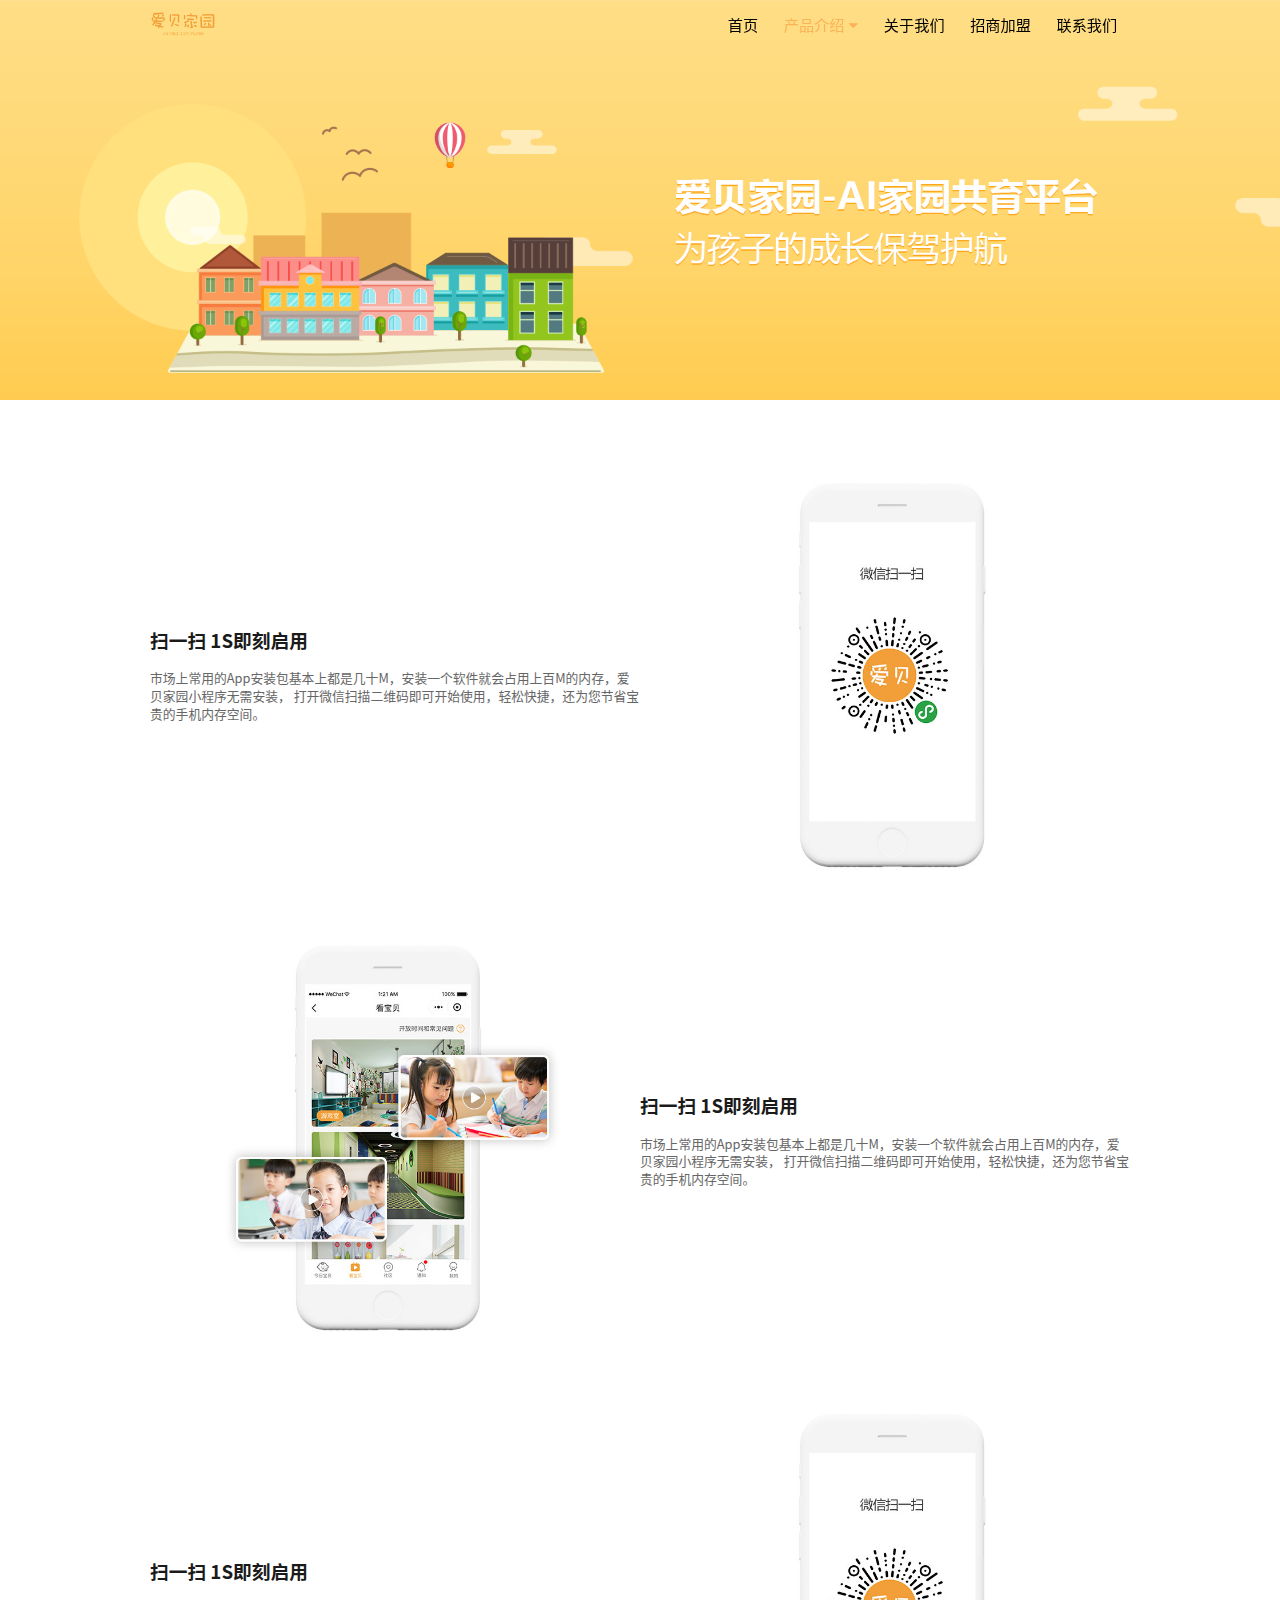
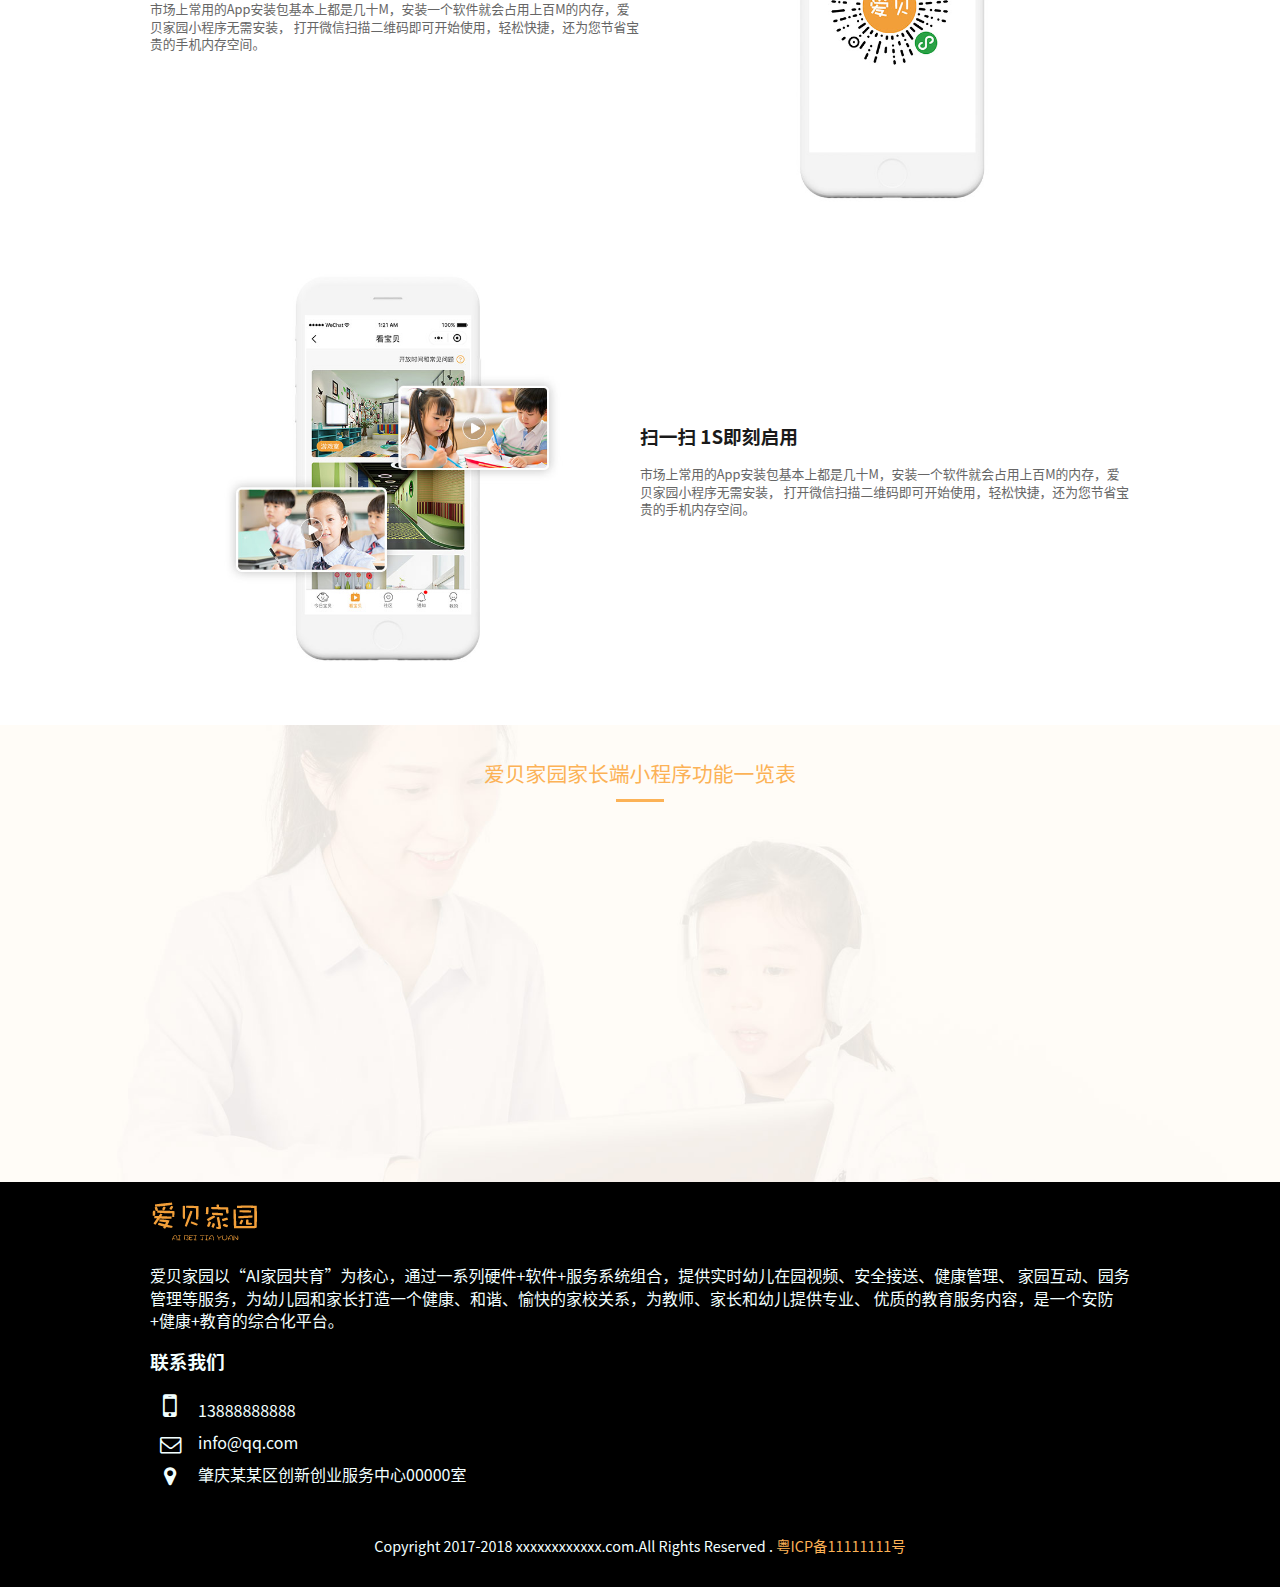
<file: minapp.html>
<!DOCTYPE html>
<html lang="en">
<head>
    <meta charset="UTF-8">
    <meta name="viewport" content="width=device-width, initial-scale=1.0">
    <meta http-equiv="X-UA-Compatible" content="ie=edge">
    <title>爱贝家园-爱贝家园小程序</title>
    <meta name="description" content="爱贝家园，幼教小程序，幼教，爱贝，是集幼儿园远程监控、学生打卡考勤、教师打卡考勤、校园通知、校园新闻、作业、食谱等一身的家园、家校互动平台，为家长与老师提供交流平台，让家长时刻都陪伴在宝贝身边，共同成长。">
    <meta name="keywords" content="爱贝家园，幼教小程序，幼教，爱贝,智慧幼儿园,家园互动,家园共育,家校互动,宝贝在线,幼儿园监控,幼儿园远程监控,幼儿园管理系统,幼儿园,智慧幼儿园，幼儿园平台">
    <link href="http://netdna.bootstrapcdn.com/font-awesome/4.7.0/css/font-awesome.min.css" rel="stylesheet">
    <link rel="stylesheet" href="./css/normalize.css">
    <link rel="stylesheet" href="./css/reset.css">
    <link rel="stylesheet" href="./css/minapp.css">
    <link rel="icon" href="img/title.ico" type="image/x-icon">
    <script src="./js/index.js"></script>
</head>
<body>
    <header class="nav_bar">
        <div class="container">
            <img  class="logo" src="./img/logo.png" alt="">
            <ul class="row list" id="list">
                <li class="item">
                    <a href="index.html">首页</a>
                </li>
                <li class="item active">
                    <a href="javascript:;" class="sub_list">产品介绍<i class="fa fa-caret-down" id="down" aria-hidden="true"></i></a>
                    <ul>
                        <li>
                            <a href="ai.html">智能硬件</a>
                        </li>
                        <li>
                            <a href="sys.html">园务管理平台</a>
                        </li>
                        <li class="active">
                            <a href="minapp.html">爱贝家园小程序</a>
                        </li>
                    </ul>
                </li>
                <li class="item">
                    <a href="about.html">关于我们</a>
                </li>
                <li class="item">
                    <a href="index.html#six">招商加盟</a>
                </li>
                <li class="item">
                    <a href="#footer">联系我们</a>
                </li>
            </ul>
        </div>
        <div class="menus" id="menus">
            <i class="fa fa-navicon fa-lg"></i>
        </div>
    </header>
    <div class="content">
        <div class="banner" id="banner">
            <img src="./img/minapp-banner.png" alt="">
        </div>
        <section class="row one">
            <div class="container">
                <div class="content no">
                    <div class="one_txt">
                        <h3>扫一扫 1S即刻启用</h3>
                        <p>
                            市场上常用的App安装包基本上都是几十M，安装一个软件就会占用上百M的内存，爱贝家园小程序无需安装，
                            打开微信扫描二维码即可开始使用，轻松快捷，还为您节省宝贵的手机内存空间。
                        </p>
                    </div>
                    <div class="one_pic">
                        <img class="move one_fadeIn_left" data-animation="fadeOut" src="./img/minapp-one.jpg" alt="">
                    </div>
                </div>
                <div class="content">
                    <div class="one_txt">
                        <h3>扫一扫 1S即刻启用</h3>
                        <p>
                            市场上常用的App安装包基本上都是几十M，安装一个软件就会占用上百M的内存，爱贝家园小程序无需安装，
                            打开微信扫描二维码即可开始使用，轻松快捷，还为您节省宝贵的手机内存空间。
                        </p>
                    </div>
                    <div class="one_pic">
                        <img class="move one_fadeIn_right" data-animation="fadeOut" src="./img/minapp-two.jpg" alt="">
                    </div>
                </div>
                <div class="content no">
                    <div class="one_txt">
                        <h3>扫一扫 1S即刻启用</h3>
                        <p>
                            市场上常用的App安装包基本上都是几十M，安装一个软件就会占用上百M的内存，爱贝家园小程序无需安装，
                            打开微信扫描二维码即可开始使用，轻松快捷，还为您节省宝贵的手机内存空间。
                        </p>
                    </div>
                    <div class="one_pic">
                        <img class="move one_fadeIn_left" data-animation="fadeOut" src="./img/minapp-one.jpg" alt="">
                    </div>
                </div>
                <div class="content">
                    <div class="one_txt">
                        <h3>扫一扫 1S即刻启用</h3>
                        <p>
                            市场上常用的App安装包基本上都是几十M，安装一个软件就会占用上百M的内存，爱贝家园小程序无需安装，
                            打开微信扫描二维码即可开始使用，轻松快捷，还为您节省宝贵的手机内存空间。
                        </p>
                    </div>
                    <div class="one_pic">
                        <img class="move one_fadeIn_right" data-animation="fadeOut" src="./img/minapp-two.jpg" alt="">
                    </div>
                </div>
            </div>
        </section>
        <section class="row two">
            <div class="container">
                <h3 class="two_title">爱贝家园家长端小程序功能一览表</h3>
                <div class="row wrapper">
                    <div class="move two_box two_fadeIn" data-animation="fadeOut">
                        <img src="./img/min1.png" alt="">
                        <p>宝宝直播</p>
                    </div>
                    <div class="move two_box two_fadeIn" data-animation="fadeOut">
                        <img src="./img/min1.png" alt="">
                        <p>宝宝直播</p>
                    </div>
                    <div class="move two_box two_fadeIn" data-animation="fadeOut">
                        <img src="./img/min1.png" alt="">
                        <p>宝宝直播</p>
                    </div>
                    <div class="move two_box two_fadeIn" data-animation="fadeOut">
                        <img src="./img/min1.png" alt="">
                        <p>宝宝直播</p>
                    </div>
                    <div class="move two_box two_fadeIn" data-animation="fadeOut">
                        <img src="./img/min1.png" alt="">
                        <p>宝宝直播</p>
                    </div>
                    <div class="move two_box two_fadeIn" data-animation="fadeOut">
                        <img src="./img/min1.png" alt="">
                        <p>宝宝直播</p>
                    </div>
                    <div class="move two_box two_fadeIn" data-animation="fadeOut">
                        <img src="./img/min1.png" alt="">
                        <p>宝宝直播</p>
                    </div>
                    <div class="move two_box two_fadeIn" data-animation="fadeOut">
                        <img src="./img/min1.png" alt="">
                        <p>宝宝直播</p>
                    </div>
                    <div class="move two_box two_fadeIn" data-animation="fadeOut">
                        <img src="./img/min1.png" alt="">
                        <p>宝宝直播</p>
                    </div>
                    <div class="move two_box two_fadeIn" data-animation="fadeOut">
                        <img src="./img/min1.png" alt="">
                        <p>宝宝直播</p>
                    </div>
                    <div class="move two_box two_fadeIn" data-animation="fadeOut">
                        <img src="./img/min1.png" alt="">
                        <p>宝宝直播</p>
                    </div>
                    <div class="move two_box two_fadeIn" data-animation="fadeOut">
                        <img src="./img/min1.png" alt="">
                        <p>宝宝直播</p>
                    </div>
                </div>
            </div>
        </section>
    </div>
    <footer class="footer" id="footer">
        <div class="container">
            <img  class="logo" src="./img/logo.png" alt="">
            <p class="info">
                爱贝家园以“AI家园共育”为核心，通过一系列硬件+软件+服务系统组合，提供实时幼儿在园视频、安全接送、健康管理、
                家园互动、园务管理等服务，为幼儿园和家长打造一个健康、和谐、愉快的家校关系，为教师、家长和幼儿提供专业、
                优质的教育服务内容，是一个安防+健康+教育的综合化平台。
            </p>
            <h3>联系我们</h3>
            <ul class="contact-list">
                <li><div><i class="fa fa-mobile fa-2x"></i></div></i>13888888888</li>
                <li><div><i class="fa fa-envelope-o fa-lg"></i></div>info@qq.com</li>
                <li><div><i class="fa fa-map-marker fa-lg"></i></div>肇庆某某区创新创业服务中心00000室</li>
            </ul>
            <div class="copyright">
                Copyright 2017-2018 xxxxxxxxxxxx.com.All Rights Reserved . 
                <a class="b " href="http://www.miitbeian.gov.cn/ " target="_blank ">粤ICP备11111111号</a>
            </div>
        </div>
    </footer>
    <script>
        //初始化动画
        isScroll.init('.move');
    </script>
</body>
</html>
</file>
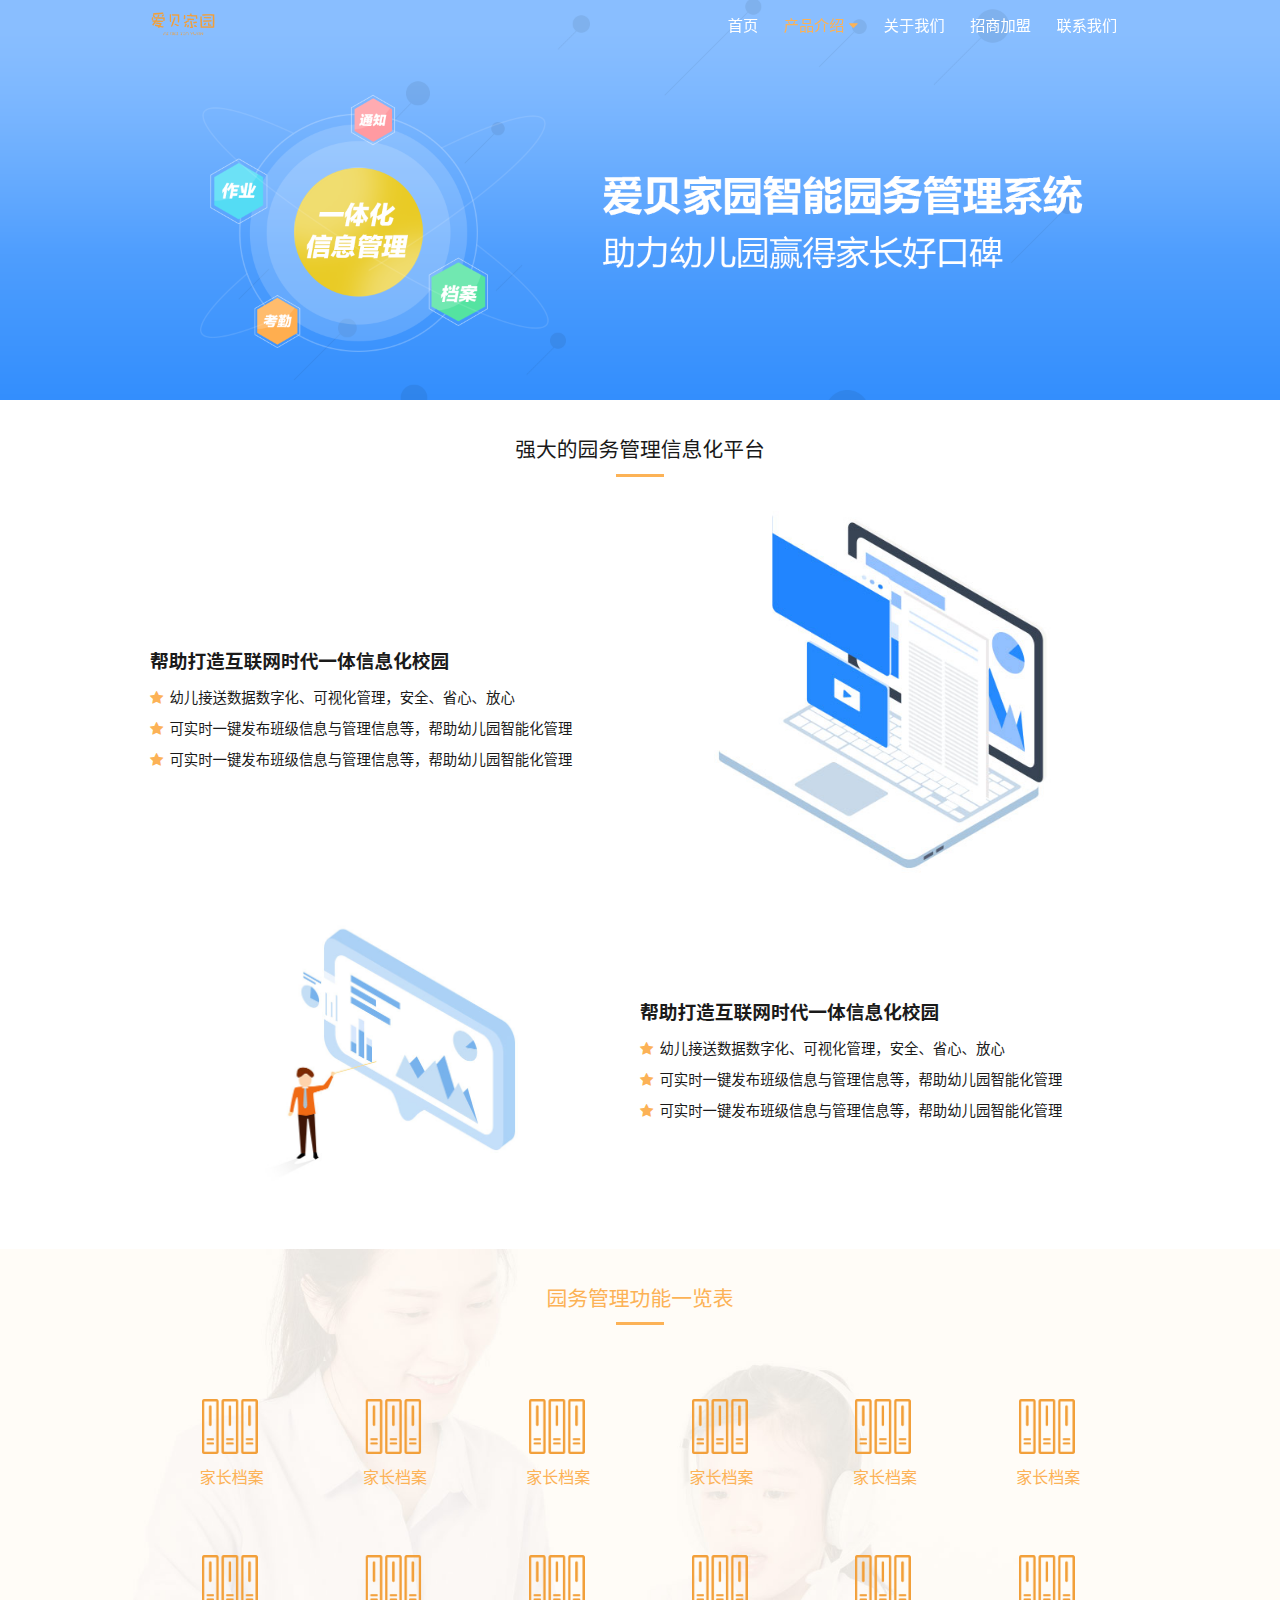
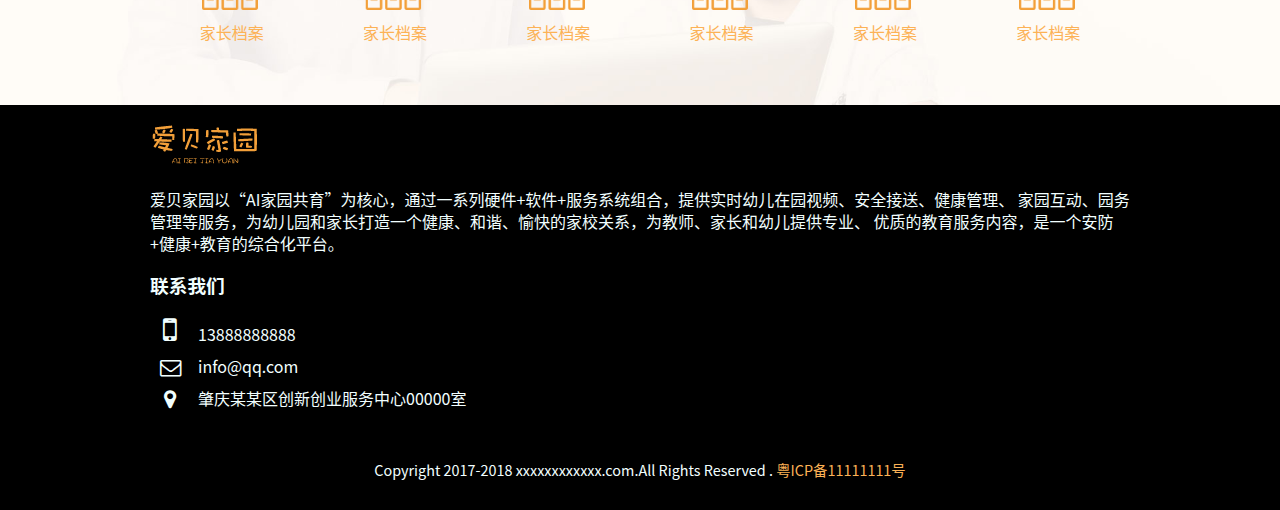
<file: sys.html>
<!DOCTYPE html>
<html lang="en">
<head>
    <meta charset="UTF-8">
    <meta name="viewport" content="width=device-width, initial-scale=1.0">
    <meta http-equiv="X-UA-Compatible" content="ie=edge">
    <title>爱贝家园-园务管理平台</title>
    <meta name="description" content="爱贝家园，幼教小程序，幼教，爱贝，是集幼儿园远程监控、学生打卡考勤、教师打卡考勤、校园通知、校园新闻、作业、食谱等一身的家园、家校互动平台，为家长与老师提供交流平台，让家长时刻都陪伴在宝贝身边，共同成长。">
    <meta name="keywords" content="爱贝家园，幼教小程序，幼教，爱贝,智慧幼儿园,家园互动,家园共育,家校互动,宝贝在线,幼儿园监控,幼儿园远程监控,幼儿园管理系统,幼儿园,智慧幼儿园，幼儿园平台">
    <link href="http://netdna.bootstrapcdn.com/font-awesome/4.7.0/css/font-awesome.min.css" rel="stylesheet">
    <link rel="stylesheet" href="./css/normalize.css">
    <link rel="stylesheet" href="./css/reset.css">
    <link rel="stylesheet" href="./css/sys.css">
    <link rel="icon" href="img/title.ico" type="image/x-icon">
    <script src="./js/index.js"></script>
</head>
<body>
    <header class="nav_bar">
        <div class="container">
            <img  class="logo" src="./img/logo.png" alt="">
            <ul class="row list" id="list">
                <li class="item">
                    <a href="index.html">首页</a>
                </li>
                <li class="item active">
                    <a href="javascript:;" class="sub_list">产品介绍<i class="fa fa-caret-down" id="down" aria-hidden="true"></i></a>
                    <ul>
                        <li>
                            <a href="ai.html">智能硬件</a>
                        </li>
                        <li class="active">
                            <a href="sys.html">园务管理平台</a>
                        </li>
                        <li>
                            <a href="minapp.html">爱贝家园小程序</a>
                        </li>
                    </ul>
                </li>
                <li class="item">
                    <a href="about.html">关于我们</a>
                </li>
                <li class="item">
                    <a href="index.html#six">招商加盟</a>
                </li>
                <li class="item">
                    <a href="#footer">联系我们</a>
                </li>
            </ul>
        </div>
        <div class="menus" id="menus">
            <i class="fa fa-navicon fa-lg"></i>
        </div>
    </header>
    <div class="content">
        <div class="banner" id="banner">
            <img src="./img/sys-banner.png" alt="">
        </div>
        <section class="row one">
            <div class="container">
                <h3 class="one_title">强大的园务管理信息化平台</h3>
                <div class="content">
                    <div class="one_pic">
                        <img class="move one_fadeIn_left" data-animation="fadeOut" src="./img/three-left.jpg" alt="">
                    </div>
                    <div class="one_txt">
                        <h3>帮助打造互联网时代一体信息化校园</h3>
                        <p>
                            <i class="fa fa-star xin" aria-hidden="true"></i>
                            幼儿接送数据数字化、可视化管理，安全、省心、放心
                        </p>
                        <p>
                            <i class="fa fa-star xin" aria-hidden="true"></i>
                            可实时一键发布班级信息与管理信息等，帮助幼儿园智能化管理
                        </p>
                        <p>
                            <i class="fa fa-star xin" aria-hidden="true"></i>
                            可实时一键发布班级信息与管理信息等，帮助幼儿园智能化管理
                        </p>
                    </div>
                </div>
                <div class="content no">
                    <div class="one_pic">
                        <img class="move one_fadeIn_right" data-animation="fadeOut" src="./img/sys-one.jpg" alt="">
                    </div>
                    <div class="one_txt">
                        <h3>帮助打造互联网时代一体信息化校园</h3>
                        <p>
                            <i class="fa fa-star xin" aria-hidden="true"></i>
                            幼儿接送数据数字化、可视化管理，安全、省心、放心
                        </p>
                        <p>
                            <i class="fa fa-star xin" aria-hidden="true"></i>
                            可实时一键发布班级信息与管理信息等，帮助幼儿园智能化管理
                        </p>
                        <p>
                            <i class="fa fa-star xin" aria-hidden="true"></i>
                            可实时一键发布班级信息与管理信息等，帮助幼儿园智能化管理
                        </p>
                    </div>
                </div>
            </div>
        </section>
        <section class="row two">
            <div class="container">
                <h3 class="two_title">园务管理功能一览表</h3>
                <div class="row wrapper">
                    <div class="move two_box two_fadeIn" data-animation="fadeOut">
                        <img src="./img/sys1.png" alt="">
                        <p>家长档案</p>
                    </div>
                    <div class="move two_box two_fadeIn" data-animation="fadeOut">
                        <img src="./img/sys1.png" alt="">
                        <p>家长档案</p>
                    </div>
                    <div class="move two_box two_fadeIn" data-animation="fadeOut">
                        <img src="./img/sys1.png" alt="">
                        <p>家长档案</p>
                    </div>
                    <div class="move two_box two_fadeIn" data-animation="fadeOut">
                        <img src="./img/sys1.png" alt="">
                        <p>家长档案</p>
                    </div>
                    <div class="move two_box two_fadeIn" data-animation="fadeOut">
                        <img src="./img/sys1.png" alt="">
                        <p>家长档案</p>
                    </div>
                    <div class="move two_box two_fadeIn" data-animation="fadeOut">
                        <img src="./img/sys1.png" alt="">
                        <p>家长档案</p>
                    </div>
                    <div class="move two_box two_fadeIn" data-animation="fadeOut">
                        <img src="./img/sys1.png" alt="">
                        <p>家长档案</p>
                    </div>
                    <div class="move two_box two_fadeIn" data-animation="fadeOut">
                        <img src="./img/sys1.png" alt="">
                        <p>家长档案</p>
                    </div>
                    <div class="move two_box two_fadeIn" data-animation="fadeOut">
                        <img src="./img/sys1.png" alt="">
                        <p>家长档案</p>
                    </div>
                    <div class="move two_box two_fadeIn" data-animation="fadeOut">
                        <img src="./img/sys1.png" alt="">
                        <p>家长档案</p>
                    </div>
                    <div class="move two_box two_fadeIn" data-animation="fadeOut">
                        <img src="./img/sys1.png" alt="">
                        <p>家长档案</p>
                    </div>
                    <div class="move two_box two_fadeIn" data-animation="fadeOut">
                        <img src="./img/sys1.png" alt="">
                        <p>家长档案</p>
                    </div>
                </div>
            </div>
        </section>
    </div>
    <footer class="footer" id="footer">
        <div class="container">
            <img  class="logo" src="./img/logo.png" alt="">
            <p class="info">
                爱贝家园以“AI家园共育”为核心，通过一系列硬件+软件+服务系统组合，提供实时幼儿在园视频、安全接送、健康管理、
                家园互动、园务管理等服务，为幼儿园和家长打造一个健康、和谐、愉快的家校关系，为教师、家长和幼儿提供专业、
                优质的教育服务内容，是一个安防+健康+教育的综合化平台。
            </p>
            <h3>联系我们</h3>
            <ul class="contact-list">
                <li><div><i class="fa fa-mobile fa-2x"></i></div></i>13888888888</li>
                <li><div><i class="fa fa-envelope-o fa-lg"></i></div>info@qq.com</li>
                <li><div><i class="fa fa-map-marker fa-lg"></i></div>肇庆某某区创新创业服务中心00000室</li>
            </ul>
            <div class="copyright">
                Copyright 2017-2018 xxxxxxxxxxxx.com.All Rights Reserved . 
                <a class="b " href="http://www.miitbeian.gov.cn/ " target="_blank ">粤ICP备11111111号</a>
            </div>
        </div>
    </footer>
    <script>
        //初始化动画
        isScroll.init('.move');
    </script>
</body>
</html>
</file>
<file: css/index.css>
@charset "utf-8";
/* index页 */
.content{
    width: 100%;
}
.content .banner{
    position: relative;
    width: 100%;
}
.content .banner img{
    display: block;
    width: 100%;
}
.banner .title{
    position: absolute;
    color: #fff;
    z-index: 12;
    left: 5%;
    top: 50%;
}
.banner .title h4{
    margin-top: 0;
    font-size: 1.5rem;
}
.banner .title p{
    font-size: 1rem;
}
.content .banner::after{
    content: '';
    background: rgba(0,0,0,.3);
    position: absolute;
    z-index: 11;
    width: 100%;
    height: 100%;
    top: 0;
    left: 0;
}
.one,
.two,
.three,
.four,
.five,
.six{
    overflow: hidden;
    padding-top: 1rem;
}
.one .one_title,
.two .two_title,
.three .three_title,
.four .four_title,
.five .five_title,
.six .six_title{
    position: relative;
    text-align: center;
    padding-bottom: 1rem;
}
.one .one_title::after,
.two .two_title::after,
.four .four_title::after,
.five .five_title::after,
.six .six_title::after{
    content: "";
    display: block;
    position: absolute;
    bottom: 0;
    left: 50%;
    margin-left: -1.5rem;
    width: 3rem;
    height: .2rem;
    background-color: #fcb256;
}
.one .one_info,
.two .two_info,
.three .three_info{
    line-height: 1.4rem;
    font-size: 1rem;
}
.one .one_pic,
.three .three_pic{
    width: 100%;
}
.one .one_pic img,
.three .three_pic img{
    width: 60%;
    display: block;
    margin: 0 auto;
}
.two{
    padding-bottom: 2rem;
    background: url(../img/two-bg.jpg) no-repeat;
    background-size: cover;
}
.two .two_info,
.three .three_info{
    text-align: center;
}
.two .content{
    padding: 1rem;
    width: 100%;
    display: flex;
    align-items: center;
    background: #fff;
    border-radius: .5rem;
}
.two .content .txt{
    width: 60%;
    font-size: .8rem;
}
.two .content .txt p{
    color: #666;
}
.two .content  img{
    width: 40%;
    display: block;
}
.three{
    background-color: #f6f6f6;
    padding-top: 1rem;
}
.three .left,
.three .right{
    width: 46%;
    margin: 0 2%;
    background-color: #fff;
    float: left;
    margin-bottom: 1rem;
}
.three .three_title{
    padding-bottom: 0;
}
.four{
    background: #fdf6ee;
    width: 100%;
    padding-bottom: 3rem;
}
.four .four_content{
    background-color: #fff;
    padding: 1rem 3rem;
    width: 100%;
}
.four .four_content .user{
    width: 100px;
    height: 100px;
    margin: 0 auto;
    border-radius: 50%;
    overflow: hidden;
}
.four .four_content .user img{
    width: 100%;
}
.four .four_content .user_name{
    text-align: center;
}
.four .four_content .user_address{
    text-align: center;
    font-size: .9rem;
}
.four .four_content .user_info{
    margin-top: 1.5rem;
    text-align: center;
    font-size: 1.3rem;
    color: #fcb256;
}
.four .four_content .user_detail{
    text-align: center;
    line-height: 1.4rem;
    color: #666;
}
.five{
    background-color: #fff;
    width: 100%;
}
.five .picmap{
    width: 60%;
    float: left;
}
.five img.picmap{
    display: block;
}
.five .data{
    width: 40%;
    box-sizing: border-box;
    padding-left: 4rem;
    padding-top: 2rem;
    float: left;
}
.five .data li{
    margin-bottom: 2rem;
}
.five .data h2{
    margin-top: 0rem;
    margin-bottom: .5rem;
    color: #fcb256;
}
.five .data p{
    font-size: .9rem;
}
.six{
    background: url(../img/six-bg.jpg);
    background-size: cover;
    width: 100%;
    padding-top: 2.3rem;
}
.six .box{
    width: 30%;
    margin: 1rem 1.666666% 3rem;
    float: left;
    background-color: #fff;
    text-align: center;
    box-sizing: border-box;
    padding: 0 1.5rem;
}
.six .box img{
    width: 35%;
    display: block;
    margin: 2.5rem auto 0;
}
.six .box .box_title{
    margin-top: 1.5rem;
    margin-bottom: 1.5rem;
    font-size: .9rem;
}
.six .box .box_text{
    text-align: left;
    line-height: 1.2rem;
    margin-bottom: 2rem;
    font-size: .8rem;
    height: 4rem;
}
/* 轮播图 */
.swiper-container {
    width: 100%;
    margin: 20px auto;
}
.swiper-pagination-fraction{
    right: 15px !important;
    left: inherit;
    bottom: 55px;
    width: 5rem;
    font-size: 2rem;
}
.swiper-button-next, 
.swiper-button-prev{
    width: 27px;
    height: 27px;
    background-size: 27px 27px;
    padding: 1rem;
    top: 90%;
    border: 1px solid #000;
    border-radius: 50%;
}
.swiper-button-prev{
    right: 60px;
    left: inherit;
}
/* 动画部分 */
.one_fadeIn{
    transform: scale(0);
    transition: transform .8s ease-in-out;
}
.three_fadeIn_left{
    transform: translateX(-40rem);
    transition: transform .8s ease-in-out;
}
.three_fadeIn_right{
    transform: translateX(40rem);
    transition: transform .8s ease-in-out;
}
.six_fadeIn_left{
    transform: translateX(-40rem);
    transition: transform .8s ease-in-out;
}
.six_fadeIn_center{
    transform: translateY(-80rem);
    transition: transform .8s ease-in-out;
}
.six_fadeIn_right{
    transform: translateX(40rem);
    transition: transform .8s ease-in-out;
}
.fadeOut{
    transform:none;
}
@media screen and (max-width: 768px) {
    .banner .title h4{
        font-size: 1rem;
        margin-bottom: .4rem;
    }
    .banner .title p{
        font-size: .5rem;
    }
    .one .one_info,
    .two .two_info,
    .three .three_info{
        font-size: .9rem;
    }
    .one .one_pic img{
        width: 100%;
    }
    .three .left,
    .three .right{
        width: 96%;
    }
    .three .three_pic img{
        width: 45%;
    }
    .four .four_content{
        padding: 1rem .8rem;
    }
    .five .data{
        width: 100%;
        padding-left: 0;
        text-align: center;
    }
    .five .picmap{
        width: 100%;
    }
    .five .data li{
        margin-bottom: .7rem;
    }
    .six .box{
        width: 100%;
    }
    .six .box .box_title{
        font-size: 1.2rem;
    }
    .swiper-pagination-fraction{
        bottom: 25px;
    }
    .swiper-button-next, 
    .swiper-button-prev{
        display: none;
    }
}
</file>
<file: css/about.css>
@charset "utf-8";
/* about页 */
.nav_bar .list .item a{
    color: #000;
}
.content{
    width: 100%;
}
.content .banner{
    position: relative;
    width: 100%;
}
.content .banner img{
    display: block;
    width: 100%;
}
.one,
.two,
.three{
    overflow: hidden;
    width: 100%;
    padding-top: 1rem;
    padding-bottom: 2rem;
}
.one .one_title,
.two .two_title,
.three .three_title{
    position: relative;
    text-align: center;
    padding-bottom: 1rem;
    font-size: 1.5rem;
}
.one .one_title::after,
.two .two_title::after,
.three .three_title::after{
    content: "";
    display: block;
    position: absolute;
    bottom: 0;
    left: 50%;
    margin-left: -1.5rem;
    width: 3rem;
    height: .2rem;
    background-color: #fcb256;
}
.one .one_info{
    line-height: 1.4rem;
    text-indent: 2em;
    font-size: .9rem;
}
.two .box{
    width: 30%;
    margin: 1rem 1.666666% 3rem;
    float: left;
    background-color: #fff;
    text-align: center;
}
.two .box img{
    width: 70%;
    display: block;
    margin: 2.5rem auto 0;
}
.two .box .box_title{
    margin-top: 1.5rem;
    margin-bottom: 1.5rem;
    font-size: 1.2rem;
}
.three{
    text-align: center;
}
.three .school,
.three .it{
    width: 100%;
    margin-bottom: 2rem;
}
.three .school .pic,
.three .it .pic{
    width: 17%;
    border: 1px solid #ddd;
    padding: 1%;
    margin: 1.5%;
    float: left;
}
.three .school .pic img,
.three .it .pic img{
    width: 100%;
    display: block;
}
.four .content {
    width: 100%;
    border-radius: .5rem;
    overflow: hidden;
}
.four .content img{
    width: 100%;
    display: block;
}
.swiper-container {
    width: 100%;
    margin: 20px auto;
}
/* 动画部分 */
.three_fadeIn{
    transform: scale(0);
    transition: transform .8s ease-in-out;
}
.two_fadeIn_left{
    transform: translateX(-40rem);
    transition: transform .8s ease;
}
.two_fadeIn_center{
    transform: translateY(-80rem);
    transition: transform .8s ease;
}
.two_fadeIn_right{
    transform: translateX(40rem);
    transition: transform .8s ease;
}
.fadeOut{
    transform:none;
}
@media screen and (max-width: 768px) {
    .two .box img{
        width: 100%;
    }
    .two .box .box_title{
        display: none;
    }
    .three .school .pic,
    .three .it .pic{
        width: 40%;
        margin: 5%;
    }
    .four .content {
        border-radius: 0;
    }
}
</file>
<file: css/ai.css>
@charset "utf-8";
/* ai页 */
.content{
    width: 100%;
}
.content .banner{
    position: relative;
    width: 100%;
}
.content .banner img{
    display: block;
    width: 100%;
}
.one,
.two,
.three,
.four{
    overflow: hidden;
    padding-top: 1rem;
}
.one .one_title,
.two .two_title,
.three .three_title,
.four .four_title{
    position: relative;
    text-align: center;
    padding-bottom: 1rem;
}
.one .one_title::after,
.two .two_title::after,
.three .three_title::after,
.four .four_title::after{
    content: "";
    display: block;
    position: absolute;
    bottom: 0;
    left: 50%;
    margin-left: -1.5rem;
    width: 3rem;
    height: .2rem;
    background-color: #fcb256;
}
.one .one_info,
.two .two_info,
.three .three_info,
.four .four_info{
    line-height: 1.4rem;
    font-size: 1rem;
    text-align: center;
}
.one .one_pic,
.two .two_pic,
.three .three_pic{
    width: 100%;
}
.one .one_pic img,
.two .two_pic img,
.three .three_pic img{
    width: 60%;
    display: block;
    margin: 0 auto;
}
.three .three_pic img{
    width: 40%;
}
.one,
.three,
.four{
    width: 100%;
    padding-bottom: 3rem;
}
.two{
    width: 100%;
    padding-bottom: 3rem;
    background: #f5f5f5;
}
.two .two_pic{
    margin-bottom: 2rem;
}
.two .box,
.four .box{
    width: 30%;
    margin: 1rem 1.666666% 0;
    float: left;
    background-color: #fff;
    text-align: center;
    box-sizing: border-box;
    padding: 0 1.5rem;
}
.two .box img,
.four .box img{
    width: 35%;
    display: block;
    margin: 2.5rem auto 0;
}
.two .box .box_title,
.four .box .box_title{
    margin-top: 1.5rem;
    margin-bottom: 1.5rem;
    font-size: 1.1rem;
}
.two .box .box_text,
.four .box .box_text{
    text-align: left;
    line-height: 1.2rem;
    margin-bottom: 2rem;
    font-size: .8rem;
    height: 4rem;
}
.four{
    background: #fcecd7;
}
/* 动画部分 */
.one_fadeIn,
.two_fadeIn,
.three_fadeIn{
    transform: scale(0);
    transition: transform .8s ease-in-out;
}
.two_fadeIn_left,
.four_fadeIn_left{
    transform: translateX(-40rem);
    transition: transform .8s ease;
}
.two_fadeIn_center,
.four_fadeIn_center{
    transform: translateY(-80rem);
    transition: transform .8s ease;
}
.two_fadeIn_right,
.four_fadeIn_right{
    transform: translateX(40rem);
    transition: transform .8s ease;
}
.fadeOut{
    transform:none;
}
@media screen and (max-width: 768px) {
    .one .one_info,
    .two .two_info,
    .three .three_info,
    .four .four_info{
        font-size: .9rem;
    }
    .one .one_pic img,
    .two .two_pic img{
        width: 100%;
    }
    .two .box,
    .four .box{
        width: 100%;
        margin: 0 1.666666% 0;
    }
    .two .box .box_title
    .four .box .box_title{
        font-size: 1.2rem;
    }
    .three .three_pic img{
        width: 60%;
    }
}
</file>
<file: css/minapp.css>
@charset "utf-8";
/* minapp页 */
.nav_bar .list .item a{
    color: #000;
}
.content{
    width: 100%;
}
.content .banner{
    position: relative;
    width: 100%;
}
.content .banner img{
    display: block;
    width: 100%;
}
.one,
.two{
    overflow: hidden;
    padding-top: 1rem;
}
.two .two_title{
    position: relative;
    text-align: center;
    padding-bottom: 1rem;
    font-size: 1.3rem;
    font-weight: 400;
}
.two .two_title::after{
    content: "";
    display: block;
    position: absolute;
    bottom: 0;
    left: 50%;
    margin-left: -1.5rem;
    width: 3rem;
    height: .2rem;
    background-color: #fcb256;
}
.two .two_pic,{
    width: 100%;
}
.two .two_pic img{
    width: 60%;
    display: block;
    margin: 0 auto;
}
.one{
    width: 100%;
    padding-bottom: 3rem;
}
.one .content{
    display: flex;
    flex-direction: row-reverse;
    align-items: center;
    width: 100%;
    margin-top: 3rem;
}
.one .content.no{
    flex-direction: inherit;
}
.one .content>div{
    width: 50%;
}
.one .content .one_pic img{
    width: 70%;
    display: block;
    margin: 0 auto;
}
.one .content .one_txt p{
    font-size: .8rem;
    line-height: 1.1rem;
    color: #666;
}
.one .content .one_txt .xin{
    color: #fcb256;
    margin-right: .2rem;
}
.two{
    background: url(../img/sys-two.jpg) no-repeat;
    background-size: cover;
    color: #fcb256;
    padding-bottom: 3rem;
}
.two .wrapper{
    width: 100%;
}
.two .wrapper .two_box{
    float: left;
    width: 15%;
    margin: 2rem .833333% 0rem;
    text-align: center;
}
.two .wrapper .two_box img{
    width: 70%;
    margin: 0 auto;
    display: block;
}
/* 动画部分 */
.two_fadeIn{
    transform: scale(0);
    transition: transform .8s ease-in-out;
}
.one_fadeIn_left{
    transform: translateX(40rem);
    transition: transform .8s ease-in-out;
}
.one_fadeIn_right{
    transform: translateX(-40rem);
    transition: transform .8s ease-in-out;
}
.fadeOut{
    transform:none;
}
@media screen and (max-width: 768px) {
    .one{
        text-align: center;
    }
    .one .content{
        display: block;
    }
    .one .content>div{
        width: 100%;
    }
    .one .content .one_pic img{
        width: 60%;
    }
    .two .wrapper .two_box{
        width: 20%;
        margin: 2rem 2.5% 0rem;
    }
}
</file>
<file: css/sys.css>
@charset "utf-8";
/* sys页 */
.content{
    width: 100%;
}
.content .banner{
    position: relative;
    width: 100%;
}
.content .banner img{
    display: block;
    width: 100%;
}
.one,
.two{
    overflow: hidden;
    padding-top: 1rem;
}
.one .one_title,
.two .two_title{
    position: relative;
    text-align: center;
    padding-bottom: 1rem;
    font-size: 1.3rem;
    font-weight: 400;
}
.one .one_title::after,
.two .two_title::after{
    content: "";
    display: block;
    position: absolute;
    bottom: 0;
    left: 50%;
    margin-left: -1.5rem;
    width: 3rem;
    height: .2rem;
    background-color: #fcb256;
}
.two .two_info{
    line-height: 1.4rem;
    font-size: 1rem;
    text-align: center;
}
.two .two_pic,{
    width: 100%;
}
.two .two_pic img{
    width: 60%;
    display: block;
    margin: 0 auto;
}
.one{
    width: 100%;
    padding-bottom: 3rem;
}
.one .content{
    display: flex;
    flex-direction: row-reverse;
    align-items: center;
    width: 100%;
}
.one .content.no{
    flex-direction: inherit;
}
.one .content>div{
    width: 50%;
}
.one .content .one_pic img{
    width: 70%;
    display: block;
    margin: 0 auto;
}
.one .content .one_txt p{
    font-size: .9rem;
}
.one .content .one_txt .xin{
    color: #fcb256;
    margin-right: .2rem;
}
.two{
    background: url(../img/sys-two.jpg) no-repeat;
    background-size: cover;
    color: #fcb256;
    padding-bottom: 3rem;
}
.two .wrapper{
    width: 100%;
}
.two .wrapper .two_box{
    float: left;
    width: 15%;
    margin: 2rem .833333% 0rem;
    text-align: center;
}
.two .wrapper .two_box img{
    width: 70%;
    margin: 0 auto;
    display: block;
}
/* 动画部分 */
.two_fadeIn{
    transform: scale(0);
    transition: transform .8s ease-in-out;
}
.one_fadeIn_left{
    transform: translateX(40rem);
    transition: transform .8s ease-in-out;
}
.one_fadeIn_right{
    transform: translateX(-40rem);
    transition: transform .8s ease-in-out;
}
.fadeOut{
    transform:none;
}
@media screen and (max-width: 768px) {
    .one .content{
        display: block;
    }
    .one .content>div{
        width: 100%;
    }
    .one .content .one_pic img{
        width: 60%;
    }
    .two .wrapper .two_box{
        width: 20%;
        margin: 2rem 2.5% 0rem;
    }
}
</file>
